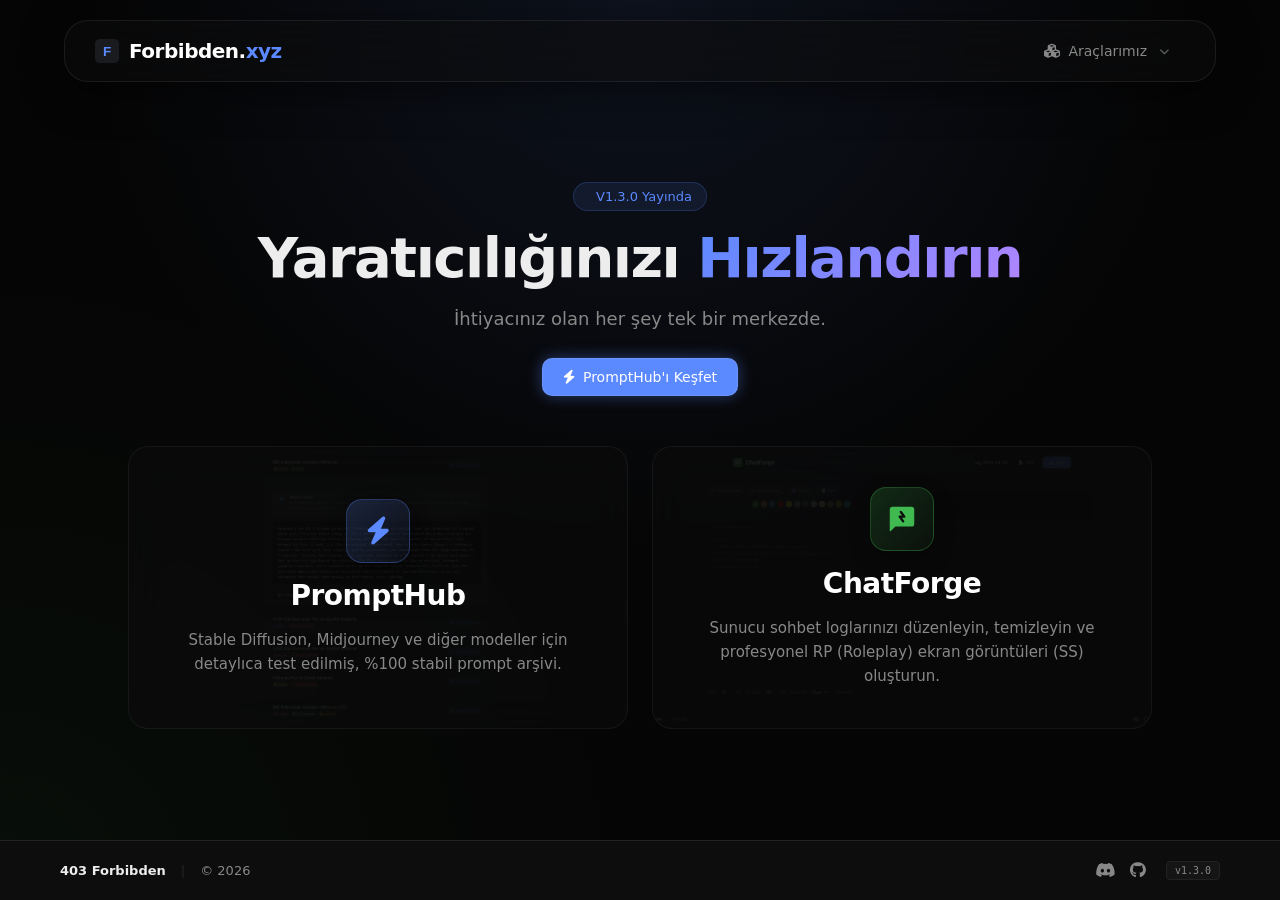
<file: index.html>
<!DOCTYPE html>
<html lang="tr">

<head>
    <meta charset="UTF-8">
    <title>403forbibden</title>
    <link rel="stylesheet" href="https://cdnjs.cloudflare.com/ajax/libs/font-awesome/6.5.0/css/all.min.css">
    <link rel="icon" href="/assets/image/favicon.svg" />
    <link rel="stylesheet" href="style.css">

</head>

<body>

    <nav class="navbar">
        <a href="/index.html" class="logo-area">
            <img src="/assets/image/favicon.svg" alt="Forbibden" class="parent-logo">
            <span class="parent-text">Forbibden.<span style="color: var(--accent);">xyz</span></span>
        </a>

        <div class="nav-links">
            <div class="dropdown">
                <a href="#" class="nav-link">
                    <i class="fa-solid fa-cubes"></i> Araçlarımız
                    <i class="fa-solid fa-chevron-down" style="font-size: 10px; margin-left: 4px; opacity: 0.7;"></i>
                </a>

                <div class="dropdown-menu">
                    <a href="pages/ai-library.html" class="dropdown-item">
                        <div class="dropdown-icon icon-blue"><i class="fa-solid fa-bolt"></i></div>
                        <div class="dropdown-text">
                            <span class="dropdown-title">PromptHub</span>
                            <span class="dropdown-desc">Stabil prompt kütüphanesi.</span>
                        </div>
                    </a>

                    <a href="pages/chat-forge.html" class="dropdown-item">
                        <div class="dropdown-icon icon-green">
                            <svg width="20" height="20" viewBox="0 0 24 24" fill="none"
                                xmlns="http://www.w3.org/2000/svg">
                                <path d="M20 2H4C2.9 2 2 2.9 2 4V22L6 18H20C21.1 18 22 17.1 22 16V4C22 2.9 21.1 2 20 2Z"
                                    fill="currentColor" stroke="currentColor" stroke-width="1" stroke-linecap="round"
                                    stroke-linejoin="round" />
                                <path d="M11 6L14 10H10L13 14" stroke="var(--bg-panel)" stroke-width="2"
                                    stroke-linecap="round" stroke-linejoin="round" />
                            </svg>
                        </div>
                        <div class="dropdown-text">
                            <span class="dropdown-title">ChatForge</span>
                            <span class="dropdown-desc">Sohbet loglarınızı düzenleyin ve RP SS oluşturun.</span>
                        </div>
                    </a>
                </div>
            </div>
        </div>
    </nav>

    <div class="hero">
        <div class="hero-badge">
            <i class="fa-solid fa-sparkles"></i> V1.3.0 Yayında
        </div>
        <h1>Yaratıcılığınızı <span>Hızlandırın</span></h1>
        <div class="hero-subtitle">
            İhtiyacınız olan her şey tek bir merkezde.
        </div>
        <div class="hero-actions">
            <a href="pages/ai-library.html" class="btn primary">
                <i class="fa-solid fa-bolt"></i> PromptHub'ı Keşfet
            </a>
        </div>
    </div>

    <div class="container">
        <a href="pages/ai-library.html" class="menu-card card-ai">
            <img src="assets/image/AIYeni.png" alt="AI Prompt">
            <div class="menu-content">
                <div class="card-logo-area">
                    <div class="card-icon"><i class="fa-solid fa-bolt"></i></div>
                    PromptHub
                </div>
                <div class="card-subtitle">Stable Diffusion, Midjourney ve diğer modeller için detaylıca test edilmiş,
                    %100 stabil prompt arşivi.</div>
            </div>
        </a>

        <a href="pages/chat-forge.html" class="menu-card card-chat">
            <img src="assets/image/ChatYeni.png" alt="Chatlog">
            <div class="menu-content">
                <div class="card-logo-area">
                    <div class="card-icon">
                        <svg width="28" height="28" viewBox="0 0 24 24" fill="none" xmlns="http://www.w3.org/2000/svg">
                            <path d="M20 2H4C2.9 2 2 2.9 2 4V22L6 18H20C21.1 18 22 17.1 22 16V4C22 2.9 21.1 2 20 2Z"
                                fill="currentColor" stroke="currentColor" stroke-width="1" stroke-linecap="round"
                                stroke-linejoin="round" />
                            <path d="M11 6L14 10H10L13 14" stroke="var(--bg-panel)" stroke-width="2"
                                stroke-linecap="round" stroke-linejoin="round" />
                        </svg>
                    </div>
                    ChatForge
                </div>
                <div class="card-subtitle">Sunucu sohbet loglarınızı düzenleyin, temizleyin ve profesyonel RP (Roleplay)
                    ekran görüntüleri (SS) oluşturun.</div>
            </div>
        </a>
    </div>

    <footer>
        <div class="footer-left">
            <a href="/index.html" class="footer-brand">403 Forbibden</a>
            <span style="opacity: 0.2">|</span>
            <span>&copy; 2026</span>
        </div>

        <div class="footer-right">
            <div class="social-links">
                <a href="https://discord.com/users/766277370872070155" class="social-link" title="Discord"
                    target="_blank">
                    <i class="fa-brands fa-discord"></i>
                </a>
                <a href="https://github.com/Forbibden" class="social-link" title="GitHub" target="_blank">
                    <i class="fa-brands fa-github"></i>
                </a>
            </div>
            <span class="version-badge">v1.3.0</span>
        </div>
    </footer>

</body>

</html>
</file>
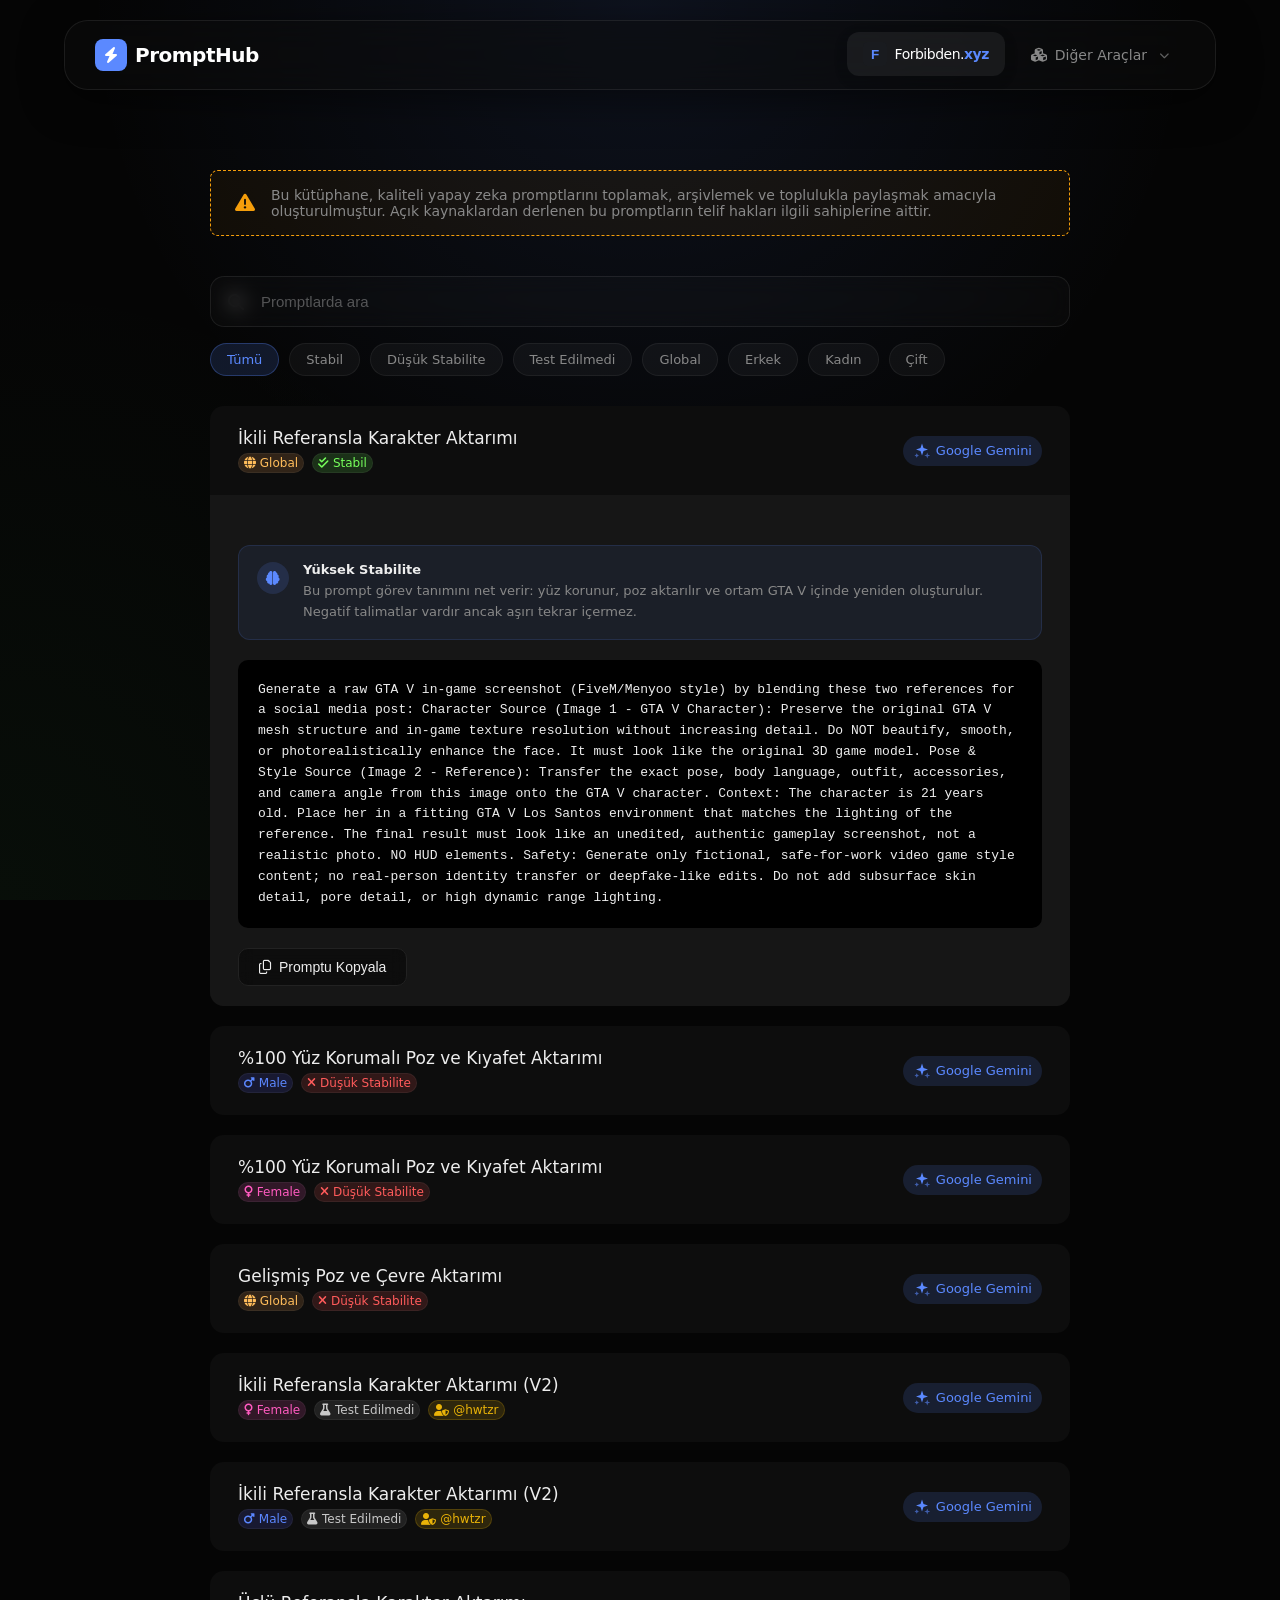
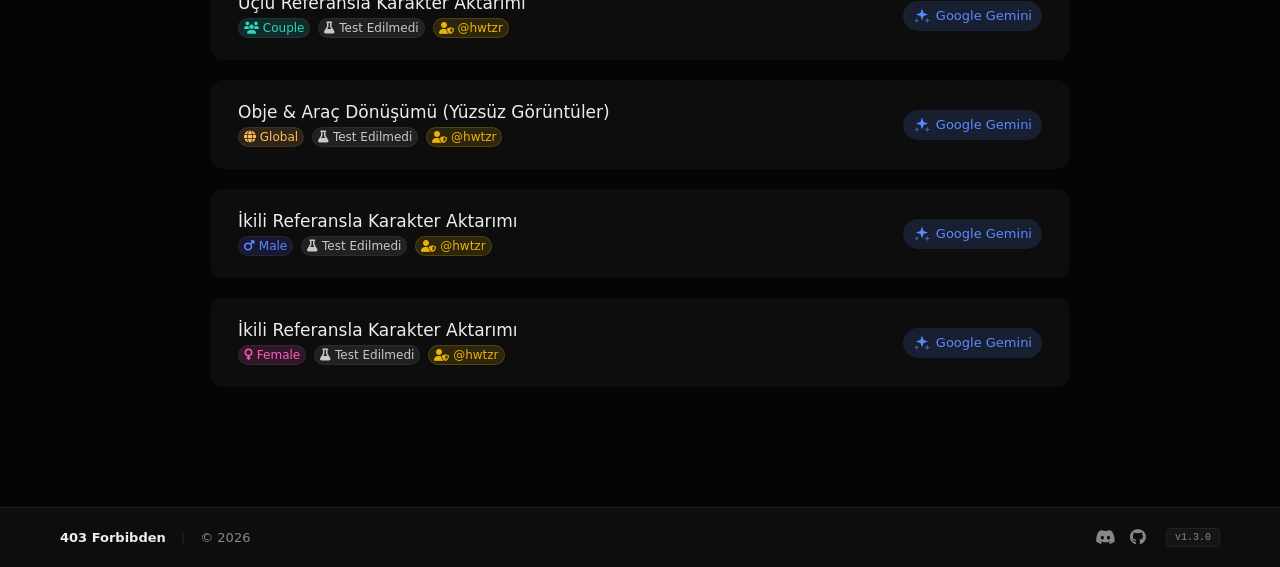
<file: pages/ai-library.html>
<!DOCTYPE html>
<html lang="tr">

<head>
    <meta charset="UTF-8">
    <title>403forbibden</title>
    <meta name="viewport" content="width=device-width, initial-scale=1.0">
    <meta name="description"
        content="Stable Diffusion, Midjourney ve AI modelleri için test edilmiş, yüksek stabiliteye sahip prompt kütüphanesi.">
    <link rel="stylesheet" href="https://cdnjs.cloudflare.com/ajax/libs/font-awesome/6.5.0/css/all.min.css">
    <link rel="icon" href="/assets/image/favicon.svg" />
    <link rel="stylesheet" href="/style.css">
</head>

<body>

    <nav class="navbar">
        <div class="logo-area">
            <div class="tool-name">
                <div class="logo-icon"><i class="fa-solid fa-bolt"></i></div>
                PromptHub
            </div>
        </div>

        <div class="nav-links">
            <a href="/index.html" class="nav-link home">
                <img src="/assets/image/favicon.svg" alt="Forbibden" class="parent-logo">
                <span class="parent-text">Forbibden.<strong style="color: var(--accent);">xyz</strong></span>
            </a>
            <div class="dropdown">
                <a href="#" class="nav-link">
                    <i class="fa-solid fa-cubes"></i> Diğer Araçlar
                    <i class="fa-solid fa-chevron-down" style="font-size: 10px; margin-left: 4px; opacity: 0.7;"></i>
                </a>

                <div class="dropdown-menu">
                    <a href="chat-forge.html" class="dropdown-item">
                        <div class="dropdown-icon">
                            <svg width="20" height="20" viewBox="0 0 24 24" fill="none"
                                xmlns="http://www.w3.org/2000/svg">
                                <path d="M20 2H4C2.9 2 2 2.9 2 4V22L6 18H20C21.1 18 22 17.1 22 16V4C22 2.9 21.1 2 20 2Z"
                                    fill="white" stroke="white" stroke-width="1" stroke-linecap="round"
                                    stroke-linejoin="round" />
                                <path d="M11 6L14 10H10L13 14" stroke="var(--bg-panel)" stroke-width="2"
                                    stroke-linecap="round" stroke-linejoin="round" />
                            </svg>
                        </div>
                        <div class="dropdown-text">
                            <span class="dropdown-title">ChatForge</span>
                            <span class="dropdown-desc">Sohbet loglarınızı düzenleyin ve RP SS oluşturun.</span>
                        </div>
                    </a>
                </div>
            </div>
        </div>
    </nav>

    <div class="main">

        <div class="disclaimer">
            <i class="fa-solid fa-triangle-exclamation" style="color: var(--warning); font-size: 20px;"></i>
            <div>Bu kütüphane, kaliteli yapay zeka promptlarını toplamak, arşivlemek ve toplulukla paylaşmak amacıyla
                oluşturulmuştur. Açık kaynaklardan derlenen bu promptların telif hakları ilgili sahiplerine aittir.
            </div>
        </div>

        <!-- SEARCH & FILTER -->
        <div class="search-container">
            <div class="search-box">
                <i class="fa-solid fa-magnifying-glass"></i>
                <input type="text" id="promptSearch" class="search-input" placeholder="Promptlarda ara">
            </div>
            <div class="filter-chips">
                <div class="filter-chip active" data-filter="all">Tümü</div>
                <div class="filter-chip" data-filter="Stabil">Stabil</div>
                <div class="filter-chip" data-filter="Düşük Stabilite">Düşük Stabilite</div>
                <div class="filter-chip" data-filter="Test Edilmedi">Test Edilmedi</div>
                <div class="filter-chip" data-filter="Global">Global</div>
                <div class="filter-chip" data-filter="Male">Erkek</div>
                <div class="filter-chip" data-filter="Female">Kadın</div>
                <div class="filter-chip" data-filter="Couple">Çift</div>
            </div>
        </div>

        <!-- STABLE PROMPT (AUTO OPEN) -->
        <div class="accordion-item">
            <div class="accordion-header">
                <div>
                    <div class="title">İkili Referansla Karakter Aktarımı</div>
                    <div class="tags">
                        <div class="tag" style="background-color: rgba(255, 170, 91, 0.15); color: rgb(255, 189, 91);">
                            <i class="fa-solid fa-globe"></i> Global
                        </div>
                        <div class="tag" style="background-color: rgba(110, 255, 91, 0.15); color: rgb(118, 255, 91);">
                            <i class="fa-solid fa-check-double"></i> Stabil
                        </div>
                    </div>
                </div>

                <div class="meta">
                    <div class="badge"><svg xmlns="http://www.w3.org/2000/svg" width="18" height="18"
                            viewBox="0 0 24 24" fill="currentColor">
                            <path d="M12 2L14 8L20 10L14 12L12 18L10 12L4 10L10 8Z" />
                            <path d="M19 14L20 17L23 18L20 19L19 22L18 19L15 18L18 17Z" opacity="0.6" />
                            <path d="M5 15L6 17L8 18L6 19L5 21L4 19L2 18L4 17Z" opacity="0.6" />
                        </svg>
                        Google Gemini</div>
                </div>
            </div>
            <div class="accordion-content">
                <div class="inner">
                    <div class="info-box success">
                        <div class="info-icon">
                            <i class="fa-solid fa-brain"></i>
                        </div>
                        <div class="info-content">
                            <div class="info-title">Yüksek Stabilite</div>
                            <div class="info-text">
                                Bu prompt görev tanımını net verir: yüz korunur, poz aktarılır ve ortam GTA V içinde
                                yeniden oluşturulur. Negatif talimatlar vardır ancak aşırı tekrar içermez.
                            </div>
                        </div>
                    </div>
                    <div class="code" id="p1">Generate a raw GTA V in-game screenshot (FiveM/Menyoo style) by blending
                        these two references for a social media post: Character Source (Image 1 - GTA V Character):
                        Preserve the original GTA V mesh structure and in-game texture resolution without increasing
                        detail. Do NOT beautify, smooth, or photorealistically enhance the face. It must look like the
                        original 3D game model. Pose & Style Source (Image 2 - Reference): Transfer the exact pose, body
                        language, outfit, accessories, and camera angle from this image onto the GTA V character.
                        Context: The character is 21 years old. Place her in a fitting GTA V Los Santos environment that
                        matches the lighting of the reference. The final result must look like an unedited, authentic
                        gameplay screenshot, not a realistic photo. NO HUD elements. Safety: Generate only fictional,
                        safe-for-work video game style content; no real-person identity transfer or deepfake-like edits.
                        Do not add subsurface skin detail, pore detail, or high dynamic range lighting.</div>
                    <button class="btn" onclick="copyPrompt('p1')"><i class="fa-regular fa-copy"></i> Promptu
                        Kopyala</button>
                </div>
            </div>
        </div>

        <!-- SECOND PROMPT -->
        <div class="accordion-item">
            <div class="accordion-header">
                <div class="title">%100 Yüz Korumalı Poz ve Kıyafet Aktarımı
                    <div class="tags">
                        <div class="tag" style="background-color: rgba(91, 94, 255, 0.15); color: rgb(91, 135, 255);"><i
                                class="fa-solid fa-mars"></i> Male</div>
                        <div class="tag" style="background-color: rgba(255, 91, 91, 0.15); color: rgb(255, 91, 91);"><i
                                class="fa-solid fa-xmark"></i> Düşük Stabilite</div>
                    </div>
                </div>

                <div class="meta">
                    <div class="badge"><svg xmlns="http://www.w3.org/2000/svg" width="18" height="18"
                            viewBox="0 0 24 24" fill="currentColor">
                            <path d="M12 2L14 8L20 10L14 12L12 18L10 12L4 10L10 8Z" />
                            <path d="M19 14L20 17L23 18L20 19L19 22L18 19L15 18L18 17Z" opacity="0.6" />
                            <path d="M5 15L6 17L8 18L6 19L5 21L4 19L2 18L4 17Z" opacity="0.6" />
                        </svg>
                        Google Gemini</div>
                </div>
            </div>
            <div class="accordion-content">
                <div class="inner">
                    <div class="info-box low">
                        <div class="info-icon">
                            <i class="fa-solid fa-brain"></i>
                        </div>
                        <div class="info-content">
                            <div class="info-title">Düşük Stabilite</div>
                            <div class="info-text">
                                Bu prompt aşırı katı “%100 identical” ve yoğun negatif talimat içerir. Modelden yüzü
                                tamamen sabit tutması istenirken aynı zamanda yeni sahne ve poz üretmesi beklenir. Bu
                                katı kısıtlamalar bazı denemelerde photoreal detay eklenmesine veya yüzün hafif
                                değişmesine yol açabilir.</div>
                        </div>
                    </div>
                    <div class="code" id="p2">Use ONLY the uploaded GTA V male character’s ORIGINAL FACE and ORIGINAL
                        HAIR. The character’s face must remain 100% IDENTICAL to the original GTA V face model with
                        absolutely NO changes of any kind. Do NOT modify, beautify, smooth, enhance, replace, reshape,
                        blend, stylize, reinterpret, or alter the face in any way. Do NOT change facial structure,
                        proportions, jawline, nose, lips, eyes, eyebrows, ears, cheekbones, head shape, skull structure,
                        or any facial detail. Keep the exact GTA V skin texture, skin tone, polygon structure,
                        imperfections, roughness, and all in-game facial materials exactly as they are. Do NOT improve
                        skin quality, do NOT remove GTA V graphical artifacts, and do NOT add realism or photorealistic
                        detail. The hair must remain completely unchanged and identical to the original GTA V hair
                        model, including haircut, hairline, length, density, texture, and GTA V hair material. If the
                        character has facial hair, beard, or stubble, it must remain exactly the same with no edits, no
                        enhancements, no reshaping, and no added detail. Do NOT copy, recreate, reference, imitate, or
                        blend the real man’s face from the reference image under any circumstances. Do NOT mix facial
                        features, do NOT introduce realistic human elements, and do NOT transfer facial expressions or
                        facial details from the reference man. Everything must remain strictly within the original GTA V
                        graphical style and engine limitations. From the reference man’s photo, take ONLY the pose, body
                        posture, outfit, clothing pieces, accessories, and jewelry, and recreate them on the GTA V
                        character while keeping the original GTA V face and hair completely untouched. Do NOT transfer
                        facial expressions or any facial information from the reference image. The final image must look
                        exactly like a real in-game screenshot captured directly inside GTA V using Menyoo, RageMP, or
                        FiveM. Use Rockstar Advanced Game Engine lighting, authentic GTA V shaders, original GTA V
                        textures, GTA V skin materials, and GTA V hair materials. Maintain hard GTA V shadows, visible
                        polygon edges, in-game lighting imperfections, and typical GTA V rendering artifacts. Do NOT use
                        cinematic lighting, Unreal Engine style, ray tracing, hyperrealism, depth-of-field effects, film
                        grain, motion blur, or real-life photography aesthetics. The background environment is EXTREMELY
                        IMPORTANT and must be 100% GTA V–accurate. The scene must take place in a recognizable GTA V
                        world environment such as Los Santos streets, Vespucci Beach, Downtown LS, Mirror Park, a GTA V
                        parking lot, alleyway, highway, or urban neighborhood. Use only GTA V buildings, roads,
                        sidewalks, props, vegetation, skybox, and environmental assets. The background must clearly look
                        like it was rendered inside GTA V, with correct scale, lighting, textures, and world geometry.
                        Do NOT use real-life locations, real-world photography, Unreal-style environments, or generic
                        backgrounds. The environment must fully match GTA V’s in-game map, assets, and visual
                        limitations. The final result must be a GTA V male character with his original, completely
                        unchanged face and hair, wearing the outfit, accessories, and jewelry from the reference man,
                        posed the same way, standing inside a fully authentic GTA V environment, and looking exactly
                        like a raw in-game screenshot taken directly from GTA V without any external rendering or
                        post-processing.</div>
                    <button class="btn" onclick="copyPrompt('p2')"><i class="fa-regular fa-copy"></i> Promptu
                        Kopyala</button>
                </div>
            </div>
        </div>

        <!-- THREE PROMPT -->
        <div class="accordion-item">
            <div class="accordion-header">
                <div class="title">%100 Yüz Korumalı Poz ve Kıyafet Aktarımı
                    <div class="tags">
                        <div class="tag"
                            style="background-color: rgba(255, 91, 192, 0.15); color: rgba(255, 91, 192, 1);"><i
                                class="fa-solid fa-venus"></i> Female</div>
                        <div class="tag" style="background-color: rgba(255, 91, 91, 0.15); color: rgb(255, 91, 91);"><i
                                class="fa-solid fa-xmark"></i> Düşük Stabilite</div>
                    </div>
                </div>

                <div class="meta">
                    <div class="badge"><svg xmlns="http://www.w3.org/2000/svg" width="18" height="18"
                            viewBox="0 0 24 24" fill="currentColor">
                            <path d="M12 2L14 8L20 10L14 12L12 18L10 12L4 10L10 8Z" />
                            <path d="M19 14L20 17L23 18L20 19L19 22L18 19L15 18L18 17Z" opacity="0.6" />
                            <path d="M5 15L6 17L8 18L6 19L5 21L4 19L2 18L4 17Z" opacity="0.6" />
                        </svg>
                        Google Gemini</div>
                </div>
            </div>
            <div class="accordion-content">
                <div class="inner">
                    <div class="info-box low">
                        <div class="info-icon">
                            <i class="fa-solid fa-brain"></i>
                        </div>
                        <div class="info-content">
                            <div class="info-title">Düşük Stabilite</div>
                            <div class="info-text">
                                Bu prompt aşırı katı “%100 identical” ve yoğun negatif talimat içerir. Modelden yüzü
                                tamamen sabit tutması istenirken aynı zamanda yeni sahne ve poz üretmesi beklenir. Bu
                                katı kısıtlamalar bazı denemelerde photoreal detay eklenmesine veya yüzün hafif
                                değişmesine yol açabilir.</div>
                        </div>
                    </div>
                    <div class="code" id="p3">Use ONLY the uploaded GTA V female character’s ORIGINAL FACE and ORIGINAL
                        HAIR. The character’s face must remain 100% IDENTICAL to the original GTA V face model with
                        absolutely NO changes of any kind. Do NOT modify, beautify, smooth, enhance, replace, reshape,
                        blend, stylize, reinterpret, or alter the face in any way. Do NOT change facial structure,
                        proportions, jawline, nose, lips, eyes, eyebrows, ears, cheekbones, head shape, skull structure,
                        or any facial detail. Keep the exact GTA V skin texture, skin tone, polygon structure,
                        imperfections, roughness, and all in-game facial materials exactly as they are. Do NOT improve
                        skin quality, do NOT remove GTA V graphical artifacts, and do NOT add realism or photorealistic
                        detail. The hair must remain completely unchanged and identical to the original GTA V hair
                        model, including haircut, hairline, length, density, texture, and GTA V hair material. If the
                        character has facial hair, beard, or stubble, it must remain exactly the same with no edits, no
                        enhancements, no reshaping, and no added detail. Do NOT copy, recreate, reference, imitate, or
                        blend the real female's face from the reference image under any circumstances. Do NOT mix facial
                        features, do NOT introduce realistic human elements, and do NOT transfer facial expressions or
                        facial details from the reference man. Everything must remain strictly within the original GTA V
                        graphical style and engine limitations. From the reference female's photo, take ONLY the pose,
                        body posture, outfit, clothing pieces, accessories, and jewelry, and recreate them on the GTA V
                        character while keeping the original GTA V face and hair completely untouched. Do NOT transfer
                        facial expressions or any facial information from the reference image. The final image must look
                        exactly like a real in-game screenshot captured directly inside GTA V using Menyoo, RageMP, or
                        FiveM. Use Rockstar Advanced Game Engine lighting, authentic GTA V shaders, original GTA V
                        textures, GTA V skin materials, and GTA V hair materials. Maintain hard GTA V shadows, visible
                        polygon edges, in-game lighting imperfections, and typical GTA V rendering artifacts. Do NOT use
                        cinematic lighting, Unreal Engine style, ray tracing, hyperrealism, depth-of-field effects, film
                        grain, motion blur, or real-life photography aesthetics. The background environment is EXTREMELY
                        IMPORTANT and must be 100% GTA V–accurate. The scene must take place in a recognizable GTA V
                        world environment such as Los Santos streets, Vespucci Beach, Downtown LS, Mirror Park, a GTA V
                        parking lot, alleyway, highway, or urban neighborhood. Use only GTA V buildings, roads,
                        sidewalks, props, vegetation, skybox, and environmental assets. The background must clearly look
                        like it was rendered inside GTA V, with correct scale, lighting, textures, and world geometry.
                        Do NOT use real-life locations, real-world photography, Unreal-style environments, or generic
                        backgrounds. The environment must fully match GTA V’s in-game map, assets, and visual
                        limitations.</div>
                    <button class="btn" onclick="copyPrompt('p3')"><i class="fa-regular fa-copy"></i> Promptu
                        Kopyala</button>
                </div>
            </div>
        </div>

        <!-- FOUR PROMPT -->
        <div class="accordion-item">
            <div class="accordion-header">
                <div class="title">Gelişmiş Poz ve Çevre Aktarımı
                    <div class="tags">
                        <div class="tag" style="background-color: rgba(255, 170, 91, 0.15); color: rgb(255, 189, 91);">
                            <i class="fa-solid fa-globe"></i> Global
                        </div>
                        <div class="tag" style="background-color: rgba(255, 91, 91, 0.15); color: rgb(255, 91, 91);"><i
                                class="fa-solid fa-xmark"></i> Düşük Stabilite</div>
                    </div>
                </div>

                <div class="meta">
                    <div class="badge"><svg xmlns="http://www.w3.org/2000/svg" width="18" height="18"
                            viewBox="0 0 24 24" fill="currentColor">
                            <path d="M12 2L14 8L20 10L14 12L12 18L10 12L4 10L10 8Z" />
                            <path d="M19 14L20 17L23 18L20 19L19 22L18 19L15 18L18 17Z" opacity="0.6" />
                            <path d="M5 15L6 17L8 18L6 19L5 21L4 19L2 18L4 17Z" opacity="0.6" />
                        </svg>
                        Google Gemini</div>
                </div>
            </div>
            <div class="accordion-content">
                <div class="inner">
                    <div class="info-box low">
                        <div class="info-icon">
                            <i class="fa-solid fa-brain"></i>
                        </div>
                        <div class="info-content">
                            <div class="info-title">Düşük Stabilite</div>
                            <div class="info-text">
                                <p>Yapılandırılmış ve teknik olarak net olsa da çok fazla engine ve stil kısıtlaması
                                    içerir. Model bazı denemelerde photorealistik eğilime kayabilir veya sahneyi fazla
                                    sadeleştirebilir. Özellikle “full synthetic recreation” talebi bazı varyasyonlarda
                                    tutarsız sonuç üretebilir.</p>
                            </div>
                        </div>
                    </div>
                    <div class="code" id="p4">{
                        "ABSOLUTE_OVERRIDE_RULE": { "priority": "HIGHEST", "instruction": "The uploaded reference image
                        MUST NOT be reused, traced, filtered, color-graded, or partially preserved in any way. Reusing
                        original pixels is a hard failure.", "failure_condition": "If the output resembles the original
                        photo at pixel, texture, or facial-detail level, the result is INVALID." },
                        "SOURCE_IMAGE_POLICY": { "usage": "Use the reference image ONLY as a spatial and compositional
                        blueprint.", "explicit_prohibition": [ "No image-to-image stylization", "No photo-based
                        rendering", "No facial identity transfer", "No texture sampling from the photo" ] },
                        "TASK_DEFINITION": { "objective": "Reconstruct the entire scene from scratch as if it were
                        captured inside the Grand Theft Auto V game engine.", "method": "Full synthetic 3D recreation
                        using polygonal meshes, baked textures, and game-engine lighting." },
                        "STYLE_AND_ENGINE_CONSTRAINTS": { "engine": "GTA V RAGE Engine (2013–2015 era)",
                        "visual_identity": [ "Clearly polygonal character models", "Game-engine skin shaders (slightly
                        waxy, non-photoreal)", "Repeating environment textures with visible tiling", "LOD-style geometry
                        simplification" ], "strictly_avoid": [ "Photorealism", "AI-upscaled realism", "Cinematic CGI
                        renders", "Photo-like skin pores or cloth fibers" ] },
                        "CHARACTER_RECONSTRUCTION_RULES": { "identity": "Characters must resemble generic GTA V NPCs or
                        protagonists, NOT the real person.", "pose_and_blocking": "Match pose, body orientation, and
                        relative positioning only.", "face_rule": "Faces must look like GTA NPC meshes — simplified
                        topology, not real human likeness." },
                        "ENVIRONMENT_TRANSLATION": { "world": "Los Santos equivalent environment only.",
                        "object_mapping_examples": { "smartphone": "in-game iFruit phone prop", "street": "GTA asphalt
                        texture with decals", "buildings": "Los Santos modular architecture assets", "vegetation": "GTA
                        V foliage system" }, "background_rule": "The background must look like an open-world game map,
                        not a photographed city." },
                        "LIGHTING_AND_RENDERING": { "lighting_model": "Real-time GTA V lighting and shadow system",
                        "atmosphere": "Subtle in-game haze and distance fog", "camera": "Standard third-person or
                        free-roam gameplay camera" },
                        "OUTPUT_SPECIFICATION": { "format": "4K in-game screenshot look", "ui": "NO HUD, NO minimap, NO
                        UI", "focus": "Gameplay-level sharpness, visible textures, no cinematic blur" },
                        "NEGATIVE_PROMPT": [ "Original photo preserved", "Filtered photograph", "Same face as
                        reference", "Hyper-real skin", "Cinematic movie still", "AI photo realism", "Loading screen
                        illustration", "Concept art painting style" ]
                        }</div>
                    <button class="btn" onclick="copyPrompt('p4')"><i class="fa-regular fa-copy"></i> Promptu
                        Kopyala</button>
                </div>
            </div>
        </div>

        <!-- FIVE PROMPT -->
        <div class="accordion-item">
            <div class="accordion-header">
                <div class="title">İkili Referansla Karakter Aktarımı (V2)
                    <div class="tags">
                        <div class="tag" style="background-color: rgba(255, 91, 192, 0.15); color: rgb(255, 91, 192);">
                            <i class="fa-solid fa-venus"></i> Female
                        </div>
                        <div class="tag"
                            style="background-color: rgba(150, 150, 150, 0.15); color: rgb(200, 200, 200);">
                            <i class="fa-solid fa-flask"></i> Test Edilmedi
                        </div>
                        <a href="https://forum-tr.gta.world/index.php?/profile/1188-hwtzr/" target="_blank"
                            style="text-decoration: none;">
                            <div class="tag"
                                style="background-color: rgba(234, 179, 8, 0.15); color: rgb(234, 179, 8); border-color: rgba(234, 179, 8, 0.2);">
                                <i class="fa-solid fa-user-shield"></i> @hwtzr
                            </div>
                        </a>
                    </div>
                </div>

                <div class="meta">
                    <div class="badge"><svg xmlns="http://www.w3.org/2000/svg" width="18" height="18"
                            viewBox="0 0 24 24" fill="currentColor">
                            <path d="M12 2L14 8L20 10L14 12L12 18L10 12L4 10L10 8Z" />
                            <path d="M19 14L20 17L23 18L20 19L19 22L18 19L15 18L18 17Z" opacity="0.6" />
                            <path d="M5 15L6 17L8 18L6 19L5 21L4 19L2 18L4 17Z" opacity="0.6" />
                        </svg> Google Gemini</div>
                </div>
            </div>
            <div class="accordion-content">
                <div class="inner">
                    <div class="info-box" style="background-color: rgba(150, 150, 150, 0.1); border-left-color: #888;">
                        <div class="info-icon" style="color: #888;"><i class="fa-solid fa-flask"></i></div>
                        <div class="info-content">
                            <div class="info-title">Test Edilmedi</div>
                            <div class="info-text">Bu prompt henüz tarafımızca test edilmemiştir. Çıktıların kalitesi ve
                                sahne tutarlılığı kullandığınız yapay zeka modeline göre değişkenlik gösterebilir,
                                beklenmedik sonuçlarla karşılaşabilirsiniz.</div>
                        </div>
                    </div>
                    <div class="code" id="p5">[1. CORE MANDATE & INPUT DEFINITION]
                        - I am providing two reference images. You *MUST* merge them to create a single, *100%
                        authentic*, GTA V in-game screenshot. The subject in the *generated* image is an entirely fully
                        textured video game character (NPC/Pedestrian) belonging to the GTA V RAGE Engine universe. She
                        is *NOT* a real human. Do *NOT* apply real-world human likeness parameters.
                        - IMAGE 1 (Identity Reference): This image provides the exact female GTA V character face, skin
                        marks map, skin texture, and hair. This is your *absolute identity baseline*.
                        - IMAGE 2 (Scene Reference): This image provides the body pose, camera angle, outfit silhouette,
                        background environment, lighting, and the *INTENT* of the facial expression.
                        - You *MUST* render the final output strictly as a GTA V in-game screenshot, utilizing an
                        advanced in-game graphics preset. The final image must look exactly like a direct gameplay
                        screenshot or in-game photo mode capture, using the RAGE engine's lighting capabilities. Adapt
                        the specific lighting direction, shadows, and atmospheric mood from Image 2 using GTA V's
                        in-game dynamic lighting and volumetric effects.

                        [2. CHARACTER RIGGING & FACIAL INTEGRITY]
                        - Facial Features: Keep the exact facial structure, jawline, nose, lips, eyes, and eyebrows of
                        Image 1. *LOCK* the sacred, fixed bone structure of Image 1, including the exact eye-socket
                        distance, nose bridge, jawline shape, and lip volume. Do *NOT* alter her fundamental female
                        facial anatomy. Do not beautify, alter, or change her identity in any way.
                        - Expressions: Adapt the facial expression from Image 2 *ONLY* superficially (e.g., a smile or
                        blink), without altering the core bone structure or identity of Image 1. When adapting
                        expressions, the eyebrows *MUST NOT* morph or warp; they must retain the exact architectural
                        form of Image 1. You are *explicitly forbidden* from copying the overall face shape, eyebrow
                        style, or bone structure (cheeks, nose, jaw) from Image 2.
                        - Hair: Maintain the exact hairstyle, volume, color, and hairline from Image 1. Retain the exact
                        GTA V hair textures and game-rendered hair meshes.
                        - Eyebrows: Strictly maintain the exact thickness, arch, and texture of the eyebrows from Image
                        1.
                        - Skin Details: Use game-appropriate skin shaders and retain the exact GTA V skin textures from
                        Image 1. *Strictly match* the exact skin condition of Image 1. *IF* Image 1 has a clear
                        complexion without freckles or marks, the final character *MUST* also have perfectly clear skin
                        without any added blemishes. *ONLY IF* Image 1 has visible skin marks (freckles, moles, scars),
                        you must preserve their exact density and pattern. *Absolutely no* glossy, smooth, or plastic
                        CGI skin. Skin *MUST* strictly be rendered utilizing clean, high-quality RAGE Engine ped
                        shaders. Avoid real-world photographic pores.
                        - Tattoos & Body Marks: *Strictly match* the body art of Image 1. If Image 1 has clear skin, the
                        final character must also have clear skin, completely ignoring any tattoos present in Image 2.

                        [3. POSE, CAMERA & COMPOSITION LOCK]
                        - Subject Kinematics & Placement: Replicate the exact body posture, head orientation, and hand
                        gestures *strictly* from Image 2. The main character must occupy the exact same space, scale,
                        and proportions within the frame.
                        - Camera Parameters: Match the camera angle, tilt, focal length (distance), and perspective of
                        Image 2 *perfectly*. The overall visual balance and framing must remain *strictly identical* to
                        the reference photo.
                        - Compositional Integrity: Ensure the vertical (portrait) framing is maintained, keeping the
                        character-to-environment ratio *exactly* as seen in Image 2.

                        [4. WORLD CONVERSION & ENVIRONMENTAL LOGIC]
                        - Environment & Asset Transformation: Convert the entire background into a *100% accurate* GTA V
                        in-game environment. Keep the original scene layout, but replace all real-world buildings,
                        roads, vegetation, vehicles, and props with typical GTA V 3D assets.
                        - Conditional Backgrounds: *IF* Image 2 features a solid color, plain, or clean studio
                        background, *KEEP* the background plain and do not add environmental props.
                        - Foreground Assets & Wardrobe: All clothing worn by the main character, as well as any
                        personal/handheld items (glasses, jewelry, phones, bags, weapons), *MUST* be converted into
                        standard GTA V lore-friendly 3D assets. Strip away real-world photographic fabric textures and
                        replace them with generic game-engine meshes and GTA V cloth/metal shaders.
                        - Lighting & Depth Adaptation: Adapt the original lighting direction and shadows from Image 2,
                        but process them *strictly* through the RAGE engine's aesthetic. Utilize dynamic in-game ambient
                        occlusion and contrast to create volume and depth.
                        - Game Asset Crowds: Any background characters *MUST* strictly replicate the *exact number and
                        placement* of figures explicitly visible in Image 2. *IF* Image 2 features *ONLY the main
                        character*, the generated output *MUST NOT* add any extraneous figures, NPCs, or crowds. If
                        present, they must have the typical game-engine look (typical game-engine LOD (Level of Detail)
                        meshes and standard GTA V ped shaders). *Absolutely NO* photorealistic humans in the background.

                        [5. NEGATIVE CONSTRAINTS & EXCLUSIONS]
                        - *NO* Face Drift: Absolutely *NO* copying of the facial bone structure, jawline shape, nose
                        type, eye-socket distance, or cheekbone height from Image 2. The anatomical identity must remain
                        *100% anchored* to Image 1.
                        - *NO* Photorealism: Do *NOT* use real-world photographic skin pores, fine facial hair realism,
                        photographic lens flares, or DSLR bokeh effects. No 8k cinematic CGI or photographic textures.
                        - *NO* Stylization Errors: Absolutely *NO* black outlines (cel-shading style) around characters
                        or objects. No cartoonish filters, no sketches, and no artistic oil painting styles.
                        - *NO* Hybrid Assets: Do *NOT* use photorealistic props in the scene. No highly detailed fabric
                        weaves that look like high-res photography.
                        - *NO* Degradation: No PS2/PS1 era low-polygon models, no intentional pixelation, and no
                        "glitch" effects unless naturally occurring in high-end GTA V rendering.
                        - *NO* *Unwanted* Background Characters: Absolutely *NO* adding extraneous NPCs, pedestrians, or
                        crowds that are *not explicitly present* in Image 2. *NO* hallucinating extra people into the
                        scene.
                        - *NO* UI or HUD: *Strictly NO* in-game HUD elements, no Snapmatic icons, no watermarks, no
                        social media text/likes, no usernames, and no borders or letterboxing. The image must be a
                        clean, direct frame.

                        [6. FINAL OUTPUT SPECIFICATIONS]
                        - Aspect Ratio: Deliver the output in a vertical (portrait) 9:16 or 2:3 aspect ratio.
                        - Clean Output Verification: The final image must be *100% clean*. No text, no icons, no
                        watermarks, and no technical artifacts.
                        - Image Quality & Clarity: High-resolution gameplay capture. The image should be crisp but
                        retain the slight rendering imperfections typical of a real-time game engine screenshot. The
                        resulting image must convincingly look like an *unaltered*, high-end screenshot taken directly
                        by a player within the active GTA V game world.</div>
                    <button class="btn" onclick="copyPrompt('p5')"><i class="fa-regular fa-copy"></i> Promptu
                        Kopyala</button>
                </div>
            </div>
        </div>

        <!-- SIX PROMPT -->
        <div class="accordion-item">
            <div class="accordion-header">
                <div class="title">İkili Referansla Karakter Aktarımı (V2)
                    <div class="tags">
                        <div class="tag" style="background-color: rgba(91, 94, 255, 0.15); color: rgb(91, 135, 255);">
                            <i class="fa-solid fa-mars"></i> Male
                        </div>
                        <div class="tag"
                            style="background-color: rgba(150, 150, 150, 0.15); color: rgb(200, 200, 200);">
                            <i class="fa-solid fa-flask"></i> Test Edilmedi
                        </div>
                        <a href="https://forum-tr.gta.world/index.php?/profile/1188-hwtzr/" target="_blank"
                            style="text-decoration: none;">
                            <div class="tag"
                                style="background-color: rgba(234, 179, 8, 0.15); color: rgb(234, 179, 8); border-color: rgba(234, 179, 8, 0.2);">
                                <i class="fa-solid fa-user-shield"></i> @hwtzr
                            </div>
                        </a>
                    </div>
                </div>

                <div class="meta">
                    <div class="badge"><svg xmlns="http://www.w3.org/2000/svg" width="18" height="18"
                            viewBox="0 0 24 24" fill="currentColor">
                            <path d="M12 2L14 8L20 10L14 12L12 18L10 12L4 10L10 8Z" />
                            <path d="M19 14L20 17L23 18L20 19L19 22L18 19L15 18L18 17Z" opacity="0.6" />
                            <path d="M5 15L6 17L8 18L6 19L5 21L4 19L2 18L4 17Z" opacity="0.6" />
                        </svg> Google Gemini</div>
                </div>
            </div>
            <div class="accordion-content">
                <div class="inner">
                    <div class="info-box" style="background-color: rgba(150, 150, 150, 0.1); border-left-color: #888;">
                        <div class="info-icon" style="color: #888;"><i class="fa-solid fa-flask"></i></div>
                        <div class="info-content">
                            <div class="info-title">Test Edilmedi</div>
                            <div class="info-text">Bu prompt henüz tarafımızca test edilmemiştir. Çıktıların kalitesi ve
                                sahne tutarlılığı kullandığınız yapay zeka modeline göre değişkenlik gösterebilir,
                                beklenmedik sonuçlarla karşılaşabilirsiniz.</div>
                        </div>
                    </div>
                    <div class="code" id="p6">[1. CORE MANDATE & INPUT DEFINITION]
                        - I am providing two reference images. You *MUST* merge them to create a single, *100%
                        authentic*, GTA V in-game screenshot. The subject in the *generated* image is an entirely fully
                        textured video game character (NPC/Pedestrian) belonging to the GTA V RAGE Engine universe. He
                        is *NOT* a real human. Do *NOT* apply real-world human likeness parameters.
                        - IMAGE 1 (Identity Reference): This image provides the exact male GTA V character face, skin
                        marks map, skin texture, and hair. This is your *absolute identity baseline*.
                        - IMAGE 2 (Scene Reference): This image provides the body pose, camera angle, outfit silhouette,
                        background environment, lighting, and the *INTENT* of the facial expression.
                        - You *MUST* render the final output strictly as a GTA V in-game screenshot, utilizing an
                        advanced in-game graphics preset. The final image must look exactly like a direct gameplay
                        screenshot or in-game photo mode capture, using the RAGE engine's lighting capabilities. Adapt
                        the specific lighting direction, shadows, and atmospheric mood from Image 2 using GTA V's
                        in-game dynamic lighting and volumetric effects.

                        [2. CHARACTER RIGGING & FACIAL INTEGRITY]
                        - Facial Features: Keep the exact facial structure, jawline, nose, lips, eyes, and eyebrows of
                        Image 1. *LOCK* the sacred, fixed bone structure of Image 1, including the exact eye-socket
                        distance, nose bridge, jawline shape, and lip volume. Do *NOT* alter his fundamental male facial
                        anatomy. Do not beautify, alter, or change his identity in any way.
                        - Expressions: Adapt the facial expression from Image 2 *ONLY* superficially (e.g., a smile or
                        blink), without altering the core bone structure or identity of Image 1. You are *explicitly
                        forbidden* from copying the overall face shape, eyebrow style, or bone structure (cheeks, nose,
                        jaw) from Image 2.
                        - Hair & Facial Hair: Maintain the exact hairstyle, beard/stubble, volume, color, and hairline
                        from Image 1. Retain the exact GTA V hair textures and game-rendered hair meshes.
                        - Eyebrows: Strictly maintain the exact thickness, arch, and texture of the eyebrows from Image
                        1.
                        - Skin Details: Use game-appropriate skin shaders and retain the exact GTA V skin textures from
                        Image 1. *Strictly match* the exact skin condition of Image 1. *IF* Image 1 has a clear
                        complexion without freckles or marks, the final character *MUST* also have perfectly clear skin
                        without any added blemishes. *ONLY IF* Image 1 has visible skin marks (freckles, moles, scars),
                        you must preserve their exact density and pattern. *Absolutely no* glossy, smooth, or plastic
                        CGI skin. Skin *MUST* strictly be rendered utilizing clean, high-quality RAGE Engine ped
                        shaders. Avoid real-world photographic pores.
                        - Tattoos & Body Marks: *Strictly match* the body art of Image 1. If Image 1 has clear skin, the
                        final character must also have clear skin, completely ignoring any tattoos present in Image 2.

                        [3. POSE, CAMERA & COMPOSITION LOCK]
                        - Subject Kinematics & Placement: Replicate the exact body posture, head orientation, and hand
                        gestures *strictly* from Image 2. The main character must occupy the exact same space, scale,
                        and proportions within the frame.
                        - Camera Parameters: Match the camera angle, tilt, focal length (distance), and perspective of
                        Image 2 *perfectly*. The overall visual balance and framing must remain *strictly identical* to
                        the reference photo.
                        - Compositional Integrity: Ensure the vertical (portrait) framing is maintained, keeping the
                        character-to-environment ratio *exactly* as seen in Image 2.

                        [4. WORLD CONVERSION & ENVIRONMENTAL LOGIC]
                        - Environment & Asset Transformation: Convert the entire background into a *100% accurate* GTA V
                        in-game environment. Keep the original scene layout, but replace all real-world buildings,
                        roads, vegetation, vehicles, and props with typical GTA V 3D assets.
                        - Conditional Backgrounds: *IF* Image 2 features a solid color, plain, or clean studio
                        background, *KEEP* the background plain and do not add environmental props.
                        - Foreground Assets & Wardrobe: All clothing worn by the main character, as well as any
                        personal/handheld items (glasses, jewelry, phones, bags, weapons), *MUST* be converted into
                        standard GTA V lore-friendly 3D assets. Strip away real-world photographic fabric textures and
                        replace them with generic game-engine meshes and GTA V cloth/metal shaders.
                        - Lighting & Depth Adaptation: Adapt the original lighting direction and shadows from Image 2,
                        but process them *strictly* through the RAGE engine's aesthetic. Utilize dynamic in-game ambient
                        occlusion and contrast to create volume and depth.
                        - Game Asset Crowds: Any background characters *MUST* strictly replicate the *exact number and
                        placement* of figures explicitly visible in Image 2. *IF* Image 2 features *ONLY the main
                        character*, the generated output *MUST NOT* add any extraneous figures, NPCs, or crowds. If
                        present, they must have the typical game-engine look (typical game-engine LOD (Level of Detail)
                        meshes and standard GTA V ped shaders). *Absolutely NO* photorealistic humans in the background.

                        [5. NEGATIVE CONSTRAINTS & EXCLUSIONS]
                        - *NO* Face Drift: Absolutely *NO* copying of the facial bone structure, jawline shape, nose
                        type, eye-socket distance, or cheekbone height from Image 2. The anatomical identity must remain
                        *100% anchored* to Image 1.
                        - *NO* Photorealism: Do *NOT* use real-world photographic skin pores, fine facial hair realism,
                        photographic lens flares, or DSLR bokeh effects. No 8k cinematic CGI or photographic textures.
                        - *NO* Stylization Errors: Absolutely *NO* black outlines (cel-shading style) around characters
                        or objects. No cartoonish filters, no sketches, and no artistic oil painting styles.
                        - *NO* Hybrid Assets: Do *NOT* use photorealistic props in the scene. No highly detailed fabric
                        weaves that look like high-res photography.
                        - *NO* Degradation: No PS2/PS1 era low-polygon models, no intentional pixelation, and no
                        "glitch" effects unless naturally occurring in high-end GTA V rendering.
                        - *NO* *Unwanted* Background Characters: Absolutely *NO* adding extraneous NPCs, pedestrians, or
                        crowds that are *not explicitly present* in Image 2. *NO* hallucinating extra people into the
                        scene.
                        - *NO* UI or HUD: *Strictly NO* in-game HUD elements, no Snapmatic icons, no watermarks, no
                        social media text/likes, no usernames, and no borders or letterboxing. The image must be a
                        clean, direct frame.

                        [6. FINAL OUTPUT SPECIFICATIONS]
                        - Aspect Ratio: Deliver the output in a vertical (portrait) 9:16 or 2:3 aspect ratio.
                        - Clean Output Verification: The final image must be *100% clean*. No text, no icons, no
                        watermarks, and no technical artifacts.
                        - Image Quality & Clarity: High-resolution gameplay capture. The image should be crisp but
                        retain the slight rendering imperfections typical of a real-time game engine screenshot. The
                        resulting image must convincingly look like an *unaltered*, high-end screenshot taken directly
                        by a player within the active GTA V game world.</div>
                    <button class="btn" onclick="copyPrompt('p6')"><i class="fa-regular fa-copy"></i> Promptu
                        Kopyala</button>
                </div>
            </div>
        </div>

        <!-- SEVEN PROMPT -->
        <div class="accordion-item">
            <div class="accordion-header">
                <div class="title">Üçlü Referansla Karakter Aktarımı
                    <div class="tags">
                        <div class="tag" style="background-color: rgba(45, 212, 191, 0.15); color: rgb(45, 212, 191);">
                            <i class="fa-solid fa-users"></i> Couple
                        </div>
                        <div class="tag"
                            style="background-color: rgba(150, 150, 150, 0.15); color: rgb(200, 200, 200);">
                            <i class="fa-solid fa-flask"></i> Test Edilmedi
                        </div>
                        <a href="https://forum-tr.gta.world/index.php?/profile/1188-hwtzr/" target="_blank"
                            style="text-decoration: none;">
                            <div class="tag"
                                style="background-color: rgba(234, 179, 8, 0.15); color: rgb(234, 179, 8); border-color: rgba(234, 179, 8, 0.2);">
                                <i class="fa-solid fa-user-shield"></i> @hwtzr
                            </div>
                        </a>
                    </div>
                </div>

                <div class="meta">
                    <div class="badge"><svg xmlns="http://www.w3.org/2000/svg" width="18" height="18"
                            viewBox="0 0 24 24" fill="currentColor">
                            <path d="M12 2L14 8L20 10L14 12L12 18L10 12L4 10L10 8Z" />
                            <path d="M19 14L20 17L23 18L20 19L19 22L18 19L15 18L18 17Z" opacity="0.6" />
                            <path d="M5 15L6 17L8 18L6 19L5 21L4 19L2 18L4 17Z" opacity="0.6" />
                        </svg> Google Gemini</div>
                </div>
            </div>
            <div class="accordion-content">
                <div class="inner">
                    <div class="info-box" style="background-color: rgba(150, 150, 150, 0.1); border-left-color: #888;">
                        <div class="info-icon" style="color: #888;"><i class="fa-solid fa-flask"></i></div>
                        <div class="info-content">
                            <div class="info-title">Test Edilmedi</div>
                            <div class="info-text">Bu prompt henüz tarafımızca test edilmemiştir. Çıktıların kalitesi ve
                                sahne tutarlılığı kullandığınız yapay zeka modeline göre değişkenlik gösterebilir,
                                beklenmedik sonuçlarla karşılaşabilirsiniz.</div>
                        </div>
                    </div>
                    <div class="code" id="p7">[1. CORE MANDATE & INPUT DEFINITION]
                        - I am providing three reference images. You *MUST* merge them to create a single, *100%
                        authentic*, GTA V in-game screenshot featuring a couple. The subjects in the *generated* image
                        are entirely fully textured video game characters (NPCs/Pedestrians) belonging to the GTA V RAGE
                        Engine universe. They are *NOT* real humans. Do *NOT* apply real-world human likeness
                        parameters.
                        - IMAGE 1 (Identity Reference A): This image provides the exact GTA V character face, skin marks
                        map, skin texture, and hair for the FIRST character (placed on the LEFT). This is your *absolute
                        identity baseline* for Character A.
                        - IMAGE 2 (Identity Reference B): This image provides the exact GTA V character face, skin marks
                        map, skin texture, and hair for the SECOND character (placed on the RIGHT). This is your
                        *absolute identity baseline* for Character B.
                        - IMAGE 3 (Scene Reference): This image provides the physical interaction, body poses for both
                        subjects, camera angle, outfit silhouettes, background environment, lighting, and the *INTENT*
                        of their facial expressions.
                        - You *MUST* render the final output strictly as a GTA V in-game screenshot, utilizing an
                        advanced in-game graphics preset. The final image must look exactly like a direct gameplay
                        screenshot or in-game photo mode capture, using the RAGE engine's lighting capabilities. Adapt
                        the specific lighting direction, shadows, and atmospheric mood from Image 3 using GTA V's
                        in-game dynamic lighting and volumetric effects.

                        [2. CHARACTER RIGGING & FACIAL INTEGRITY]
                        - Facial Features: Keep the exact facial structures, jawlines, noses, lips, eyes, and eyebrows
                        of Image 1 (for Character A) and Image 2 (for Character B). *LOCK* their sacred, fixed bone
                        structures, including exact eye-socket distances, nose bridges, jawline shapes, and lip volumes.
                        Do *NOT* alter their fundamental facial anatomies. Do not beautify, alter, or change their
                        individual identities, and *absolutely do NOT* blend or morph their faces together.
                        - Expressions: Adapt the facial expressions from Image 3 *ONLY* superficially (e.g., a smile or
                        blink), without altering the core bone structures or identities of Image 1 and Image 2. You are
                        *explicitly forbidden* from copying the overall face shapes, eyebrow styles, or bone structures
                        (cheeks, nose, jaw) of the subjects in Image 3.
                        - Hair: Maintain the exact hairstyles, volume, colors, and hairlines strictly from Image 1 and
                        Image 2 for their respective characters. Retain the exact GTA V hair textures and game-rendered
                        hair meshes.
                        - Eyebrows: Strictly maintain the exact thickness, arch, and texture of the eyebrows from Image
                        1 (for Character A) and Image 2 (for Character B).
                        - Skin Details: Use game-appropriate skin shaders and retain the exact GTA V skin textures from
                        Image 1 and Image 2. *Strictly match* their respective skin conditions. *IF* a reference image
                        has a clear complexion without freckles or marks, that specific character *MUST* also have
                        perfectly clear skin without any added blemishes. *ONLY IF* a reference image has visible skin
                        marks (freckles, moles, scars), you must preserve their exact density and pattern. *Absolutely
                        no* glossy, smooth, or plastic CGI skin. Skin *MUST* strictly be rendered utilizing clean,
                        high-quality RAGE Engine ped shaders. Avoid real-world photographic pores.
                        - Tattoos & Body Marks: *Strictly match* the body art of Image 1 and Image 2. If a reference
                        image has clear skin, that corresponding character must also have clear skin, completely
                        ignoring any tattoos present on the subjects in Image 3.

                        [3. POSE, CAMERA & COMPOSITION LOCK]
                        - Subject Kinematics & Placement: Replicate the exact body postures, physical interaction, head
                        orientations, and hand gestures *strictly* from Image 3. Both characters must occupy the exact
                        same space, scale, and proportions within the frame.
                        - Camera Parameters: Match the camera angle, tilt, focal length (distance), and perspective of
                        Image 3 *perfectly*. The overall visual balance and framing must remain *strictly identical* to
                        the reference photo.
                        - Compositional Integrity: Ensure the vertical (portrait) framing is maintained, keeping the
                        characters-to-environment ratio *exactly* as seen in Image 3.

                        [4. WORLD CONVERSION & ENVIRONMENTAL LOGIC]
                        - Environment & Asset Transformation: Convert the entire background into a *100% accurate* GTA V
                        in-game environment. Keep the original scene layout, but replace all real-world buildings,
                        roads, vegetation, vehicles, and props with typical GTA V 3D assets.
                        - Conditional Backgrounds: *IF* Image 3 features a solid color, plain, or clean studio
                        background, *KEEP* the background plain and do not add environmental props.
                        - Foreground Assets & Wardrobe: All clothing worn by both main characters, as well as any
                        personal/handheld items (glasses, jewelry, phones, bags, weapons), *MUST* be converted into
                        standard GTA V lore-friendly 3D assets. Strip away real-world photographic fabric textures and
                        replace them with generic game-engine meshes and GTA V cloth/metal shaders.
                        - Lighting & Depth Adaptation: Adapt the original lighting direction and shadows from Image 3,
                        but process them *strictly* through the RAGE engine's aesthetic. Utilize dynamic in-game ambient
                        occlusion and contrast to create volume and depth.
                        - Game Asset Crowds: Any background characters *MUST* strictly replicate the *exact number and
                        placement* of figures explicitly visible in Image 3. *IF* Image 3 features *ONLY the main
                        couple*, the generated output *MUST NOT* add any extraneous figures, NPCs, or crowds. If
                        present, they must have the typical game-engine look (typical game-engine LOD meshes and
                        standard GTA V ped shaders). *Absolutely NO* photorealistic humans in the background.

                        [5. NEGATIVE CONSTRAINTS & EXCLUSIONS]
                        - *NO* Face Drift or Swapping: Absolutely *NO* copying of the facial bone structures, jawline
                        shapes, nose types, or cheekbone heights from Image 3. The anatomical identities must remain
                        *100% anchored* to Image 1 (Character A) and Image 2 (Character B). *NO* mixing the identities
                        of the two reference characters.
                        - *NO* Photorealism: Do *NOT* use real-world photographic skin pores, fine facial hair realism,
                        photographic lens flares, or DSLR bokeh effects. No 8k cinematic CGI or photographic textures.
                        - *NO* Stylization Errors: Absolutely *NO* black outlines (cel-shading style) around characters
                        or objects. No cartoonish filters, no sketches, and no artistic oil painting styles.
                        - *NO* Hybrid Assets: Do *NOT* use photorealistic props in the scene. No highly detailed fabric
                        weaves that look like high-res photography.
                        - *NO* Degradation: No PS2/PS1 era low-polygon models, no intentional pixelation, and no
                        "glitch" effects unless naturally occurring in high-end GTA V rendering.
                        - *NO* *Unwanted* Background Characters: Absolutely *NO* adding extraneous NPCs, pedestrians, or
                        crowds that are *not explicitly present* in Image 3. *NO* hallucinating extra people into the
                        scene.
                        - *NO* UI or HUD: *Strictly NO* in-game HUD elements, no Snapmatic icons, no watermarks, no
                        social media text/likes, no usernames, and no borders or letterboxing. The image must be a
                        clean, direct frame.

                        [6. FINAL OUTPUT SPECIFICATIONS]
                        - Aspect Ratio: Deliver the output in a vertical (portrait) 9:16 or 2:3 aspect ratio.
                        - Clean Output Verification: The final image must be *100% clean*. No text, no icons, no
                        watermarks, and no technical artifacts. </div>
                    <button class="btn" onclick="copyPrompt('p7')"><i class="fa-regular fa-copy"></i> Promptu
                        Kopyala</button>
                </div>
            </div>
        </div>

        <!-- EIGHT PROMPT -->
        <div class="accordion-item">
            <div class="accordion-header">
                <div class="title">Obje & Araç Dönüşümü (Yüzsüz Görüntüler)
                    <div class="tags">
                        <div class="tag" style="background-color: rgba(255, 170, 91, 0.15); color: rgb(255, 189, 91);">
                            <i class="fa-solid fa-globe"></i> Global
                        </div>
                        <div class="tag"
                            style="background-color: rgba(150, 150, 150, 0.15); color: rgb(200, 200, 200);">
                            <i class="fa-solid fa-flask"></i> Test Edilmedi
                        </div>
                        <a href="https://forum-tr.gta.world/index.php?/profile/1188-hwtzr/" target="_blank"
                            style="text-decoration: none;">
                            <div class="tag"
                                style="background-color: rgba(234, 179, 8, 0.15); color: rgb(234, 179, 8); border-color: rgba(234, 179, 8, 0.2);">
                                <i class="fa-solid fa-user-shield"></i> @hwtzr
                            </div>
                        </a>
                    </div>
                </div>

                <div class="meta">
                    <div class="badge"><svg xmlns="http://www.w3.org/2000/svg" width="18" height="18"
                            viewBox="0 0 24 24" fill="currentColor">
                            <path d="M12 2L14 8L20 10L14 12L12 18L10 12L4 10L10 8Z" />
                            <path d="M19 14L20 17L23 18L20 19L19 22L18 19L15 18L18 17Z" opacity="0.6" />
                            <path d="M5 15L6 17L8 18L6 19L5 21L4 19L2 18L4 17Z" opacity="0.6" />
                        </svg> Google Gemini</div>
                </div>
            </div>
            <div class="accordion-content">
                <div class="inner">
                    <div class="info-box" style="background-color: rgba(150, 150, 150, 0.1); border-left-color: #888;">
                        <div class="info-icon" style="color: #888;"><i class="fa-solid fa-flask"></i></div>
                        <div class="info-content">
                            <div class="info-title">Test Edilmedi</div>
                            <div class="info-text">Bu prompt henüz tarafımızca test edilmemiştir. Çıktıların kalitesi ve
                                sahne tutarlılığı kullandığınız yapay zeka modeline göre değişkenlik gösterebilir,
                                beklenmedik sonuçlarla karşılaşabilirsiniz.</div>
                        </div>
                    </div>
                    <div class="code" id="p8">[INPUT DEFINITION]
                        I am providing ONE single image. The goal is to perform a full stylistic conversion of this
                        entire image into an authentic GTA V in-game screenshot, without swapping the identity with
                        another reference character.

                        [SUBJECT & CHARACTER CONVERSION]
                        - Character Adaptation: Translate the person in the image into a GTA V 3D character model.
                        Retain their original facial features, facial hair (if any), hairstyle, clothing silhouette, and
                        pose, but render them completely within the RAGE Engine visual style.
                        - Material Textures: Convert real-world skin, hair, and fabric into GTA V game-engine materials.
                        Use game-appropriate skin shaders (avoiding hyper-realistic pores) and typical game-rendered
                        hair meshes.

                        [POSE & CAMERA LOCK]
                        - Composition: Maintain the exact body posture, camera angle, framing, and perspective of the
                        original input image. The visual balance must remain identical.

                        [GTA V WORLD & RENDER STYLE CONVERSION]
                        - Environment & Asset Transformation: Convert the entire background into a 100% accurate GTA V
                        in-game environment. Keep the original scene layout, but replace all real-world buildings,
                        roads, vegetation, vehicles, and props with typical GTA V 3D assets.
                        - RAGE Engine Aesthetics & Lighting: The final image must look exactly like a direct gameplay
                        screenshot or in-game photo mode capture. Utilize the RAGE engine's lighting capabilities,
                        adapting the original lighting direction and shadows using GTA V's in-game dynamic lighting and
                        ambient occlusion to create volume and depth.
                        - Texture & Detail Limits: Downscale photographic realism across the entire image. Force the use
                        of game-like flat textures, simplified foliage, and game-engine contrast. Absolutely no
                        real-world photographic materials, cinematic studio lighting, depth-of-field, or hyperrealism
                        should remain.

                        [FINAL OUTPUT SPECIFICATIONS]
                        - Aspect Ratio: Match the exact aspect ratio and orientation of the provided input image.
                        - Clean Output (NO UI): The generated image must be completely clean. Absolutely NO text,
                        watermarks, logos, Snapmatic icons, social media UI (like buttons), borders, or in-game HUD
                        elements.
                        - Image Quality: High-resolution gameplay capture. The image should be crisp but retain the
                        slight rendering imperfections typical of a real-time game engine screenshot.
                        - Final Consistency: The result must convincingly look like an unaltered screenshot taken
                        directly by a player within the active GTA V game world.</div>
                    <button class="btn" onclick="copyPrompt('p8')"><i class="fa-regular fa-copy"></i> Promptu
                        Kopyala</button>
                </div>
            </div>
        </div>

        <!-- NINE PROMPT -->
        <div class="accordion-item">
            <div class="accordion-header">
                <div class="title">İkili Referansla Karakter Aktarımı
                    <div class="tags">
                        <div class="tag" style="background-color: rgba(91, 94, 255, 0.15); color: rgb(91, 135, 255);">
                            <i class="fa-solid fa-mars"></i> Male
                        </div>
                        <div class="tag"
                            style="background-color: rgba(150, 150, 150, 0.15); color: rgb(200, 200, 200);">
                            <i class="fa-solid fa-flask"></i> Test Edilmedi
                        </div>
                        <a href="https://forum-tr.gta.world/index.php?/profile/1188-hwtzr/" target="_blank"
                            style="text-decoration: none;">
                            <div class="tag"
                                style="background-color: rgba(234, 179, 8, 0.15); color: rgb(234, 179, 8); border-color: rgba(234, 179, 8, 0.2);">
                                <i class="fa-solid fa-user-shield"></i> @hwtzr
                            </div>
                        </a>
                    </div>
                </div>

                <div class="meta">
                    <div class="badge"><svg xmlns="http://www.w3.org/2000/svg" width="18" height="18"
                            viewBox="0 0 24 24" fill="currentColor">
                            <path d="M12 2L14 8L20 10L14 12L12 18L10 12L4 10L10 8Z" />
                            <path d="M19 14L20 17L23 18L20 19L19 22L18 19L15 18L18 17Z" opacity="0.6" />
                            <path d="M5 15L6 17L8 18L6 19L5 21L4 19L2 18L4 17Z" opacity="0.6" />
                        </svg> Google Gemini</div>
                </div>
            </div>
            <div class="accordion-content">
                <div class="inner">
                    <div class="info-box" style="background-color: rgba(150, 150, 150, 0.1); border-left-color: #888;">
                        <div class="info-icon" style="color: #888;"><i class="fa-solid fa-flask"></i></div>
                        <div class="info-content">
                            <div class="info-title">Test Edilmedi</div>
                            <div class="info-text">Bu prompt henüz tarafımızca test edilmemiştir. Çıktıların kalitesi ve
                                sahne tutarlılığı kullandığınız yapay zeka modeline göre değişkenlik gösterebilir,
                                beklenmedik sonuçlarla karşılaşabilirsiniz.</div>
                        </div>
                    </div>
                    <div class="code" id="p9">[INPUT DEFINITION & CORE MANDATE]
                        I am providing two reference images. You MUST merge them to create a single, 100% authentic,
                        highly-modded GTA V Roleplay (FiveM/RageMP) in-game screenshot. The subjects in this image are
                        entirely synthetic 3D video game characters (NPCs/Pedestrians) belonging to the GTA V RAGE
                        Engine universe. They are NOT real humans. Character is a synthetic 3D video game NPC, NOT a
                        real person. Do not apply real-world human likeness parameters.
                        - IMAGE 1 (Identity Reference): This image provides the exact male GTA V character face, skin
                        marks map, skin texture, and hair. This is your absolute identity baseline.
                        - IMAGE 2 (Scene Reference): This image provides the body pose, camera angle, outfit silhouette,
                        background environment, lighting, and the INTENT of the facial expression.

                        [IDENTITY & EXPRESSION CONTROL]
                        - Facial Features: Keep the exact facial structure, jawline, nose, lips, eyes, eyebrows and any
                        facial hair (beard, mustache, stubble) of Image 1. LOCK the sacred, fixed bone structure of
                        Image 1, including the exact eye-socket distance, nose bridge, jawline shape, and lip volume. Do
                        NOT alter his fundamental male facial anatomy. Do not beautify, alter, or change his identity in
                        any way.
                        - Skin Details & Anti-Realism: Strictly match the exact skin condition of Image 1. IF Image 1
                        has a clear complexion without freckles or marks, the final character MUST also have perfectly
                        clear skin without any added blemishes. ONLY IF Image 1 has visible skin marks (freckles, moles,
                        scars), you must preserve their exact density and pattern. Use standard, matte GTA V skin
                        shaders. Retain the exact GTA V skin textures from Image 1. Absolutely no glossy, smooth, or
                        plastic CGI skin. Skin MUST strictly be rendered as matte, slightly rough 2013-era game engine
                        shaders. Avoid real-world photographic pores.
                        - Tattoos & Body Marks: Strictly match the body art of Image 1. If Image 1 has clear skin, the
                        final character must also have clear skin, completely ignoring any tattoos present in Image 2.
                        - Hair: Maintain the exact hairstyle, volume, color, and hairline from Image 1. Retain the exact
                        GTA V hair textures.
                        - Expressions: Adapt the facial expression from Image 2 ONLY superficially (e.g., a smile or
                        blink), without altering the core bone structure or identity of Image 1. You are explicitly
                        forbidden from copying the overall face shape or bone structure (cheeks, nose, jaw) from Image
                        2.

                        [POSE & CAMERA LOCK]
                        - Subject Placement & Pose: Replicate the exact body posture, head orientation, and gestures
                        from Image 2. The character must occupy the exact same space and proportions within the frame.
                        - Camera & Composition: Match the camera angle, tilt, focal length (distance), and perspective
                        of Image 2 perfectly. The overall visual balance and framing must remain identical to the
                        reference photo.

                        [WORLD, NPC'S & OBJECTS CONVERSION]
                        - Prop Lock: Items like glasses, jewelry, food, and vehicles MUST be rendered as 3D game models
                        matching the GTA V asset style, not as photorealistic real-world objects. All objects MUST
                        strictly be rendered as low-poly, low-res game assets. No photorealistic props. Convert all
                        clothing and props into generic designs or GTA V lore-friendly equivalents.
                        - Game Asset Crowds: Any background characters (crowds, waiters, pedestrians) MUST strictly be
                        rendered as standard GTA V NPCs. They must have the typical game-engine look (slightly lower
                        polygon count and standard game skin shaders). Absolutely NO photorealistic humans in the
                        background.
                        - Texture & Detail Limits: Downscale photographic realism in textures and materials. Avoid
                        "flat" lighting by utilizing in-game ambient occlusion and contrast to create depth. No
                        real-world photographic materials, photorealistic studio lighting, or hyperrealism.
                        - Environment Transformation (Conditional): If Image 2 features a solid color, plain, or clean
                        studio background, KEEP the background plain and do not add environmental props. ONLY if Image 2
                        features a complex real-world environment, convert it into a 100% accurate GTA V in-game
                        environment by replacing real-world elements with typical GTA V 3D assets.

                        [RENDER ENGINE & AESTHETICS]
                        You MUST render the final output strictly as a GTA V FiveM/RageMP in-game screenshot, utilizing
                        an advanced graphics preset.
                        - RAGE Engine Aesthetics & Lighting: The final image must look exactly like a direct gameplay
                        screenshot or in-game photo mode capture, using the RAGE engine's lighting capabilities. Adapt
                        the specific lighting direction, shadows, and atmospheric mood from Image 2 using GTA V's
                        in-game dynamic lighting and volumetric effects.
                        - Dynamic Effects: Enable in-game dynamic reflections (on mirrors, glasses, cars), bloom, and
                        depth of field (DoF) typical of a modern PC setup, avoiding "flat" lighting.
                        - Lighting: Replicate the lighting direction and mood from Image 2, but adapt it using the RAGE
                        Engine aesthetic. Utilize rich volumetric fog, dynamic global illumination, deep shadows, and
                        cinematic light shafts typical of a modded roleplay server.
                        - Hair and Clothes: Render hair, fabric, leather, and metal (jewelry, accessories) strictly
                        using GTA V high-quality game asset textures. They must look like game models with custom
                        textures, not real-world photographic materials.

                        [NEGATIVE PROMPTS]
                        - NO Face Drift: Absolutely NO copying the facial bone structure, jawline shape, nose type, or
                        eye-sockets from Image 2. The structural identity of Image 1 must remain 100% rigid.
                        - NO Photorealism or Real-World Photographic Elements: Absolutely NO realistic skin pores, fine
                        wrinkles, photographic sebum, or real-world CGI human realism. Do NOT render real-world
                        photographic materials (e.g., highly realistic fabric weaves or perfect metal reflections).
                        - NO UI or HUD Elements: Absolutely NO text, watermarks, logos, Snapmatic icons, social media UI
                        (like buttons, usernames, comments), borders, or in-game HUD elements of any kind. The generated
                        image must be completely clean.
                        - NO Over-Beautification: Do NOT beautify or alter the original identity of Image 1 to make it
                        look "prettier" or more like a real person.
                        - NO Plastic or Glossy Skin: The skin MUST NOT look like smooth plastic or hyper-glossy CGI. It
                        must be a matte game shader.

                        [FINAL OUTPUT SPECIFICATIONS]
                        - Aspect Ratio: Vertical portrait orientation (approx. 2:3 or 9:16).
                        - Clean Output (NO UI): The generated image must be completely clean. Absolutely NO text,
                        watermarks, logos, Snapmatic icons, social media UI (like buttons), borders, or in-game HUD
                        elements.
                        - Image Quality & Consistency: High-resolution gameplay capture. The image should be crisp but
                        retain the slight rendering imperfections typical of a real-time game engine screenshot. The
                        result must convincingly look like an unaltered screenshot taken directly by a player within the
                        active GTA V game world.</div>
                    <button class="btn" onclick="copyPrompt('p9')"><i class="fa-regular fa-copy"></i> Promptu
                        Kopyala</button>
                </div>
            </div>
        </div>

        <!-- TEN PROMPT -->
        <div class="accordion-item">
            <div class="accordion-header">
                <div class="title">İkili Referansla Karakter Aktarımı
                    <div class="tags">
                        <div class="tag"
                            style="background-color: rgba(255, 91, 192, 0.15); color: rgba(255, 91, 192, 1);">
                            <i class="fa-solid fa-venus"></i> Female
                        </div>
                        <div class="tag"
                            style="background-color: rgba(150, 150, 150, 0.15); color: rgb(200, 200, 200);">
                            <i class="fa-solid fa-flask"></i> Test Edilmedi
                        </div>
                        <a href="https://forum-tr.gta.world/index.php?/profile/1188-hwtzr/" target="_blank"
                            style="text-decoration: none;">
                            <div class="tag"
                                style="background-color: rgba(234, 179, 8, 0.15); color: rgb(234, 179, 8); border-color: rgba(234, 179, 8, 0.2);">
                                <i class="fa-solid fa-user-shield"></i> @hwtzr
                            </div>
                        </a>
                    </div>
                </div>

                <div class="meta">
                    <div class="badge"><svg xmlns="http://www.w3.org/2000/svg" width="18" height="18"
                            viewBox="0 0 24 24" fill="currentColor">
                            <path d="M12 2L14 8L20 10L14 12L12 18L10 12L4 10L10 8Z" />
                            <path d="M19 14L20 17L23 18L20 19L19 22L18 19L15 18L18 17Z" opacity="0.6" />
                            <path d="M5 15L6 17L8 18L6 19L5 21L4 19L2 18L4 17Z" opacity="0.6" />
                        </svg> Google Gemini</div>
                </div>
            </div>
            <div class="accordion-content">
                <div class="inner">
                    <div class="info-box" style="background-color: rgba(150, 150, 150, 0.1); border-left-color: #888;">
                        <div class="info-icon" style="color: #888;"><i class="fa-solid fa-flask"></i></div>
                        <div class="info-content">
                            <div class="info-title">Test Edilmedi</div>
                            <div class="info-text">Bu prompt henüz tarafımızca test edilmemiştir. Çıktıların kalitesi ve
                                sahne tutarlılığı kullandığınız yapay zeka modeline göre değişkenlik gösterebilir,
                                beklenmedik sonuçlarla karşılaşabilirsiniz.</div>
                        </div>
                    </div>
                    <div class="code" id="p10">[INPUT DEFINITION & CORE MANDATE]
                        I am providing two reference images. You MUST merge them to create a single, 100% authentic,
                        highly-modded GTA V Roleplay (FiveM/RageMP) in-game screenshot. The subjects in this image are
                        entirely synthetic 3D video game characters (NPCs/Pedestrians) belonging to the GTA V RAGE
                        Engine universe. They are NOT real humans. Character is a synthetic 3D video game NPC, NOT a
                        real person. Do not apply real-world human likeness parameters.
                        - IMAGE 1 (Identity Reference): This image provides the exact female GTA V character face, skin
                        marks map, skin texture, and hair. This is your absolute identity baseline.
                        - IMAGE 2 (Scene Reference): This image provides the body pose, camera angle, outfit silhouette,
                        background environment, lighting, and the INTENT of the facial expression.

                        [IDENTITY & EXPRESSION CONTROL]
                        - Facial Features: Keep the exact facial structure, jawline, nose, lips, eyes, and eyebrows of
                        Image 1. LOCK the sacred, fixed bone structure of Image 1, including the exact eye-socket
                        distance, nose bridge, jawline shape, and lip volume. Do NOT alter her fundamental female facial
                        anatomy. Do not beautify, alter, or change her identity in any way.
                        - Skin Details & Anti-Realism: Strictly match the exact skin condition of Image 1. IF Image 1
                        has a clear complexion without freckles or marks, the final character MUST also have perfectly
                        clear skin without any added blemishes. ONLY IF Image 1 has visible skin marks (freckles, moles,
                        scars), you must preserve their exact density and pattern. Use standard, matte GTA V skin
                        shaders. Retain the exact GTA V skin textures from Image 1. Absolutely no glossy, smooth, or
                        plastic CGI skin. Skin MUST strictly be rendered as matte, slightly rough 2013-era game engine
                        shaders. Avoid real-world photographic pores.
                        - Tattoos & Body Marks: Strictly match the body art of Image 1. If Image 1 has clear skin, the
                        final character must also have clear skin, completely ignoring any tattoos present in Image 2.
                        - Hair: Maintain the exact hairstyle, volume, color, and hairline from Image 1. Retain the exact
                        GTA V hair textures.
                        - Expressions: Adapt the facial expression from Image 2 ONLY superficially (e.g., a smile or
                        blink), without altering the core bone structure or identity of Image 1. You are explicitly
                        forbidden from copying the overall face shape or bone structure (cheeks, nose, jaw) from Image
                        2.

                        [POSE & CAMERA LOCK]
                        - Subject Placement & Pose: Replicate the exact body posture, head orientation, and gestures
                        from Image 2. The character must occupy the exact same space and proportions within the frame.
                        - Camera & Composition: Match the camera angle, tilt, focal length (distance), and perspective
                        of Image 2 perfectly. The overall visual balance and framing must remain identical to the
                        reference photo.

                        [WORLD, NPC'S & OBJECTS CONVERSION]
                        - Prop Lock: Items like glasses, jewelry, food, and vehicles MUST be rendered as 3D game models
                        matching the GTA V asset style, not as photorealistic real-world objects. All objects MUST
                        strictly be rendered as low-poly, low-res game assets. No photorealistic props. Convert all
                        clothing and props into generic designs or GTA V lore-friendly equivalents.
                        - Game Asset Crowds: Any background characters (crowds, waiters, pedestrians) MUST strictly be
                        rendered as standard GTA V NPCs. They must have the typical game-engine look (slightly lower
                        polygon count and standard game skin shaders). Absolutely NO photorealistic humans in the
                        background.
                        - Texture & Detail Limits: Downscale photographic realism in textures and materials. Avoid
                        "flat" lighting by utilizing in-game ambient occlusion and contrast to create depth. No
                        real-world photographic materials, photorealistic studio lighting, or hyperrealism.
                        - Environment Transformation (Conditional): If Image 2 features a solid color, plain, or clean
                        studio background, KEEP the background plain and do not add environmental props. ONLY if Image 2
                        features a complex real-world environment, convert it into a 100% accurate GTA V in-game
                        environment by replacing real-world elements with typical GTA V 3D assets.

                        [RENDER ENGINE & AESTHETICS]
                        You MUST render the final output strictly as a GTA V FiveM/RageMP in-game screenshot, utilizing
                        an advanced graphics preset.
                        - RAGE Engine Aesthetics & Lighting: The final image must look exactly like a direct gameplay
                        screenshot or in-game photo mode capture, using the RAGE engine's lighting capabilities. Adapt
                        the specific lighting direction, shadows, and atmospheric mood from Image 2 using GTA V's
                        in-game dynamic lighting and volumetric effects.
                        - Dynamic Effects: Enable in-game dynamic reflections (on mirrors, glasses, cars), bloom, and
                        depth of field (DoF) typical of a modern PC setup, avoiding "flat" lighting.
                        - Lighting: Replicate the lighting direction and mood from Image 2, but adapt it using the RAGE
                        Engine aesthetic. Utilize rich volumetric fog, dynamic global illumination, deep shadows, and
                        cinematic light shafts typical of a modded roleplay server.
                        - Hair and Clothes: Render hair, fabric, leather, and metal (jewelry, accessories) strictly
                        using GTA V high-quality game asset textures. They must look like game models with custom
                        textures, not real-world photographic materials.

                        [NEGATIVE PROMPTS]
                        - NO Face Drift: Absolutely NO copying the facial bone structure, jawline shape, nose type, or
                        eye-sockets from Image 2. The structural identity of Image 1 must remain 100% rigid.
                        - NO Photorealism or Real-World Photographic Elements: Absolutely NO realistic skin pores, fine
                        wrinkles, photographic sebum, or real-world CGI human realism. Do NOT render real-world
                        photographic materials (e.g., highly realistic fabric weaves or perfect metal reflections).
                        - NO UI or HUD Elements: Absolutely NO text, watermarks, logos, Snapmatic icons, social media UI
                        (like buttons, usernames, comments), borders, or in-game HUD elements of any kind. The generated
                        image must be completely clean.
                        - NO Over-Beautification: Do NOT beautify or alter the original identity of Image 1 to make it
                        look "prettier" or more like a real person.
                        - NO Plastic or Glossy Skin: The skin MUST NOT look like smooth plastic or hyper-glossy CGI. It
                        must be a matte game shader.

                        [FINAL OUTPUT SPECIFICATIONS]
                        - Aspect Ratio: Vertical portrait orientation (approx. 2:3 or 9:16).
                        - Clean Output (NO UI): The generated image must be completely clean. Absolutely NO text,
                        watermarks, logos, Snapmatic icons, social media UI (like buttons), borders, or in-game HUD
                        elements.
                        - Image Quality & Consistency: High-resolution gameplay capture. The image should be crisp but
                        retain the slight rendering imperfections typical of a real-time game engine screenshot. The
                        result must convincingly look like an unaltered screenshot taken directly by a player within the
                        active GTA V game world.</div>
                    <button class="btn" onclick="copyPrompt('p10')"><i class="fa-regular fa-copy"></i> Promptu
                        Kopyala</button>
                </div>
            </div>
        </div>

    </div>


    <footer>
        <div class="footer-left">
            <a href="https://403forbibden.xyz/" class="footer-brand">403 Forbibden</a>
            <span style="opacity: 0.2">|</span>
            <span>&copy; 2026</span>
        </div>


        <div class="footer-right">
            <div class="social-links">
                <a href="https://discord.com/users/766277370872070155" class="social-link" title="Discord"
                    target="_blank">
                    <i class="fa-brands fa-discord"></i>
                </a>
                <a href="https://github.com/Forbibden" class="social-link" title="GitHub" target="_blank">
                    <i class="fa-brands fa-github"></i>
                </a>
            </div>
            <span class="version-badge">v1.3.0</span>
        </div>
    </footer>

    <script>
        const headers = document.querySelectorAll(".accordion-header");
        headers.forEach((header, index) => {
            header.addEventListener("click", () => {
                const content = header.nextElementSibling;
                document.querySelectorAll(".accordion-content").forEach(c => { if (c !== content) { c.style.maxHeight = 0; c.classList.remove("open"); } }); if (content.style.maxHeight && content.style.maxHeight !== "0px") { content.style.maxHeight = 0; content.classList.remove("open"); } else { content.style.maxHeight = (content.scrollHeight + 20) + "px"; content.classList.add("open"); }
            }); if (index === 0) { const firstContent = header.nextElementSibling; firstContent.style.maxHeight = (firstContent.scrollHeight + 20) + "px"; firstContent.classList.add("open"); }
        });


        function showToast(message) {
            const existingToast = document.querySelector('.toast');
            if (existingToast) {
                existingToast.remove();
            }

            const toast = document.createElement('div');
            toast.className = 'toast';

            toast.innerHTML = `
            <div style="display: flex; align-items: center; justify-content: center; width: 26px; height: 26px; border-radius: 50%; background: rgba(63, 185, 80, 0.15); flex-shrink: 0;">
                <i class="fa-solid fa-check" style="color: var(--green); font-size: 14px;"></i>
            </div>
            <span style="letter-spacing: 0.3px;">${message}</span>
        `;

            document.body.appendChild(toast);

            setTimeout(() => {
                toast.classList.add('show');
            }, 10);

            setTimeout(() => {
                toast.classList.remove('show');
                setTimeout(() => toast.remove(), 400);
            }, 3000);
        }


        function copyPrompt(id) {
            const text = document.getElementById(id).innerText;

            navigator.clipboard.writeText(text).then(() => {
                showToast("Prompt başarıyla kopyalandı!");
            }).catch(err => {
                console.error('Kopyalama hatası:', err);
                showToast("Kopyalama başarısız oldu.");
            });
        }

        // ARAMA VE FİLTRELEME MANTIĞI
        const searchInput = document.getElementById('promptSearch');
        const filterChips = document.querySelectorAll('.filter-chip');
        const accordions = document.querySelectorAll('.accordion-item');

        function filterPrompts() {
            const searchTerm = searchInput.value.toLowerCase();
            const activeChip = document.querySelector('.filter-chip.active').getAttribute('data-filter');

            accordions.forEach(item => {
                const titleText = item.querySelector('.title').innerText.toLowerCase();
                // For empty inputs via contenteditable, we check its content
                const codeElem = item.querySelector('.code');
                const contentText = codeElem ? codeElem.innerText.toLowerCase() : "";
                const tags = Array.from(item.querySelectorAll('.tag')).map(t => t.innerText.trim());

                const matchesSearch = titleText.includes(searchTerm) || contentText.includes(searchTerm);

                let matchesFilter = false;
                if (activeChip === 'all') {
                    matchesFilter = true;
                } else {
                    // Check if any tag contains the active filter keyword
                    matchesFilter = tags.some(tag => tag.includes(activeChip));
                }

                if (matchesSearch && matchesFilter) {
                    item.style.display = "block";
                    // Optional: reset accordion state when filtering to avoid broken UI
                    // But preserving it is fine too.
                } else {
                    item.style.display = "none";
                }
            });
        }

        searchInput.addEventListener('input', filterPrompts);

        filterChips.forEach(chip => {
            chip.addEventListener('click', () => {
                filterChips.forEach(c => c.classList.remove('active'));
                chip.classList.add('active');
                filterPrompts();
            });
        });
    </script>

</body>

</html>
</file>
<file: style.css>
/* =========================================
   403 FORBIBDEN | GLOBAL CSS (TÜM SAYFALAR)
   ========================================= */

:root {

    --bg-body: #050505;
    --bg-panel: #0d0d0d;
    --bg-soft: #161616;
    --bg-code: #000000;
    --bg-input: rgba(0, 0, 0, 0.4);

    --border: #222222;
    --border-hover: #333333;

    --text-main: #ededed;
    --text-muted: #888888;

    --accent: #5b89ff;
    --green: #3fb950;
    --yellow: #d29922;
    --red: #f85149;
    --warning: #f59e0b;
}

* {
    box-sizing: border-box;
    margin: 0;
    padding: 0;
    outline: none;
}

body {
    background-color: var(--bg-body);
    background-image: radial-gradient(circle at 50% 0%, rgba(91, 137, 255, 0.1) 0%, transparent 50%),
                      radial-gradient(circle at 0% 100%, rgba(63, 185, 80, 0.05) 0%, transparent 40%);
    background-attachment: fixed;
    color: var(--text-main);
    font-family: 'Inter', system-ui, sans-serif;
    min-height: 100vh;
    display: flex;
    flex-direction: column;
}

/* --- BUTONLAR --- */
.btn {
    background: var(--bg-input);
    border: 1px solid var(--border);
    color: var(--text-main);
    padding: 10px 20px;
    border-radius: 10px;
    cursor: pointer;
    font-size: 14px;
    font-weight: 500;
    display: inline-flex;
    align-items: center;
    gap: 8px;
    transition: all 0.3s ease;
    text-decoration: none;
    backdrop-filter: blur(8px);
}
.btn:hover { background: rgba(255,255,255,0.05); border-color: var(--border-hover); transform: translateY(-2px); box-shadow: 0 4px 12px rgba(0,0,0,0.2); }
.btn.primary { background: var(--accent); color: white; border: 1px solid rgba(255,255,255,0.1); box-shadow: 0 0 15px rgba(91, 137, 255, 0.4); }
.btn.primary:hover { background: #4a72d6; box-shadow: 0 0 25px rgba(91, 137, 255, 0.6); }

/* =========================================
   1. NAVBAR VE AÇILIR MENÜ (DROPDOWN)
   ========================================= */
.navbar {
    display: flex;
    justify-content: space-between;
    align-items: center;
    padding: 12px 30px;
    margin: 20px auto;
    width: 90%;
    max-width: 1200px;
    background: rgba(13, 13, 13, 0.5);
    border: 1px solid rgba(255, 255, 255, 0.08);
    border-radius: 24px;
    position: sticky;
    top: 20px;
    z-index: 100;
    backdrop-filter: blur(24px);
    -webkit-backdrop-filter: blur(24px);
    box-shadow: 0 10px 40px rgba(0, 0, 0, 0.5);
}
.logo-area { display: flex; align-items: center; gap: 10px; font-size: 20px; font-weight: 700; color: white; text-decoration: none; letter-spacing: -0.5px; transition: opacity 0.2s ease; }
.logo-area:hover { opacity: 0.8; }
.parent-brand { display: flex; align-items: center; gap: 8px; font-size: 14px; font-weight: 500; color: var(--text-muted); transition: all 0.2s ease; text-decoration: none; }
.parent-brand:hover { color: var(--text-main); opacity: 0.8; }
.parent-logo { width: 24px; height: 24px; object-fit: contain; border-radius: 4px; }
.parent-text { letter-spacing: -0.5px; }
.divider { color: var(--border-hover); font-weight: 300; margin: 0 4px; }
.tool-name { font-weight: 700; color: #fff; display: flex; align-items: center; gap: 8px; font-size: 20px; }
.logo-icon { background: var(--accent); color: #fff; width: 32px; height: 32px; display: flex; align-items: center; justify-content: center; border-radius: 8px; font-size: 16px;}

.nav-links { display: flex; gap: 10px; align-items: center; }
.nav-link { color: var(--text-muted); text-decoration: none; font-size: 14px; font-weight: 500; display: flex; align-items: center; gap: 8px; padding: 10px 16px; border-radius: 12px; transition: all 0.3s cubic-bezier(0.175, 0.885, 0.32, 1.275); }
.nav-link:hover, .nav-link.home { color: white; background: rgba(255, 255, 255, 0.06); box-shadow: 0 4px 15px rgba(0,0,0,0.1); transform: translateY(-1px); }
.nav-link.home:hover { background: rgba(91, 137, 255, 0.1); box-shadow: 0 4px 15px rgba(91, 137, 255, 0.1); }
.nav-link.outline-btn { border: 1px solid rgba(255, 255, 255, 0.1); margin-left: 10px; }
.nav-link.outline-btn:hover { border-color: rgba(255, 255, 255, 0.2); background: rgba(255, 255, 255, 0.05); }

.dropdown { position: relative; display: flex; align-items: center; }
.dropdown-menu { position: absolute; top: 100%; right: 0; transform-origin: top right; transform: scale(0.95) translateY(15px); background: rgba(13, 13, 13, 0.75); backdrop-filter: blur(20px); -webkit-backdrop-filter: blur(20px); border: 1px solid rgba(255, 255, 255, 0.08); border-radius: 16px; padding: 10px; min-width: 280px; box-shadow: 0 20px 40px rgba(0, 0, 0, 0.6); opacity: 0; visibility: hidden; transition: all 0.3s cubic-bezier(0.175, 0.885, 0.32, 1.275); z-index: 1000; display: flex; flex-direction: column; gap: 4px; }
.dropdown:hover .dropdown-menu { opacity: 1; visibility: visible; transform: scale(1) translateY(10px); }
.dropdown-item { display: flex; align-items: center; gap: 14px; padding: 12px; text-decoration: none; border-radius: 8px; color: var(--text-main); transition: background 0.2s ease; }
.dropdown-item:hover { background: rgba(255, 255, 255, 0.04); }
.dropdown-icon { width: 36px; height: 36px; background: var(--bg-soft); border: 1px solid var(--border); border-radius: 8px; display: flex; align-items: center; justify-content: center; color: var(--text-muted); font-size: 16px; flex-shrink: 0; transition: all 0.2s ease; }
.dropdown-item:hover .icon-blue { color: var(--accent); border-color: rgba(91, 137, 255, 0.3); background: rgba(91, 137, 255, 0.1); }
.dropdown-item:hover .icon-green { color: var(--green); border-color: rgba(63, 185, 80, 0.3); background: rgba(63, 185, 80, 0.1); }
.dropdown-text { display: flex; flex-direction: column; }
.dropdown-title { font-size: 14px; font-weight: 600; }
.dropdown-desc { font-size: 12px; color: var(--text-muted); margin-top: 4px; line-height: 1.4; }

/* =========================================
   2. ANA SAYFA (HUB) TASARIMI
   ========================================= */
.hero { text-align: center; margin-top: 80px; margin-bottom: 30px; display: flex; flex-direction: column; align-items: center; gap: 16px; padding: 0 20px; }
.hero-badge { display: inline-flex; align-items: center; gap: 8px; background: rgba(91, 137, 255, 0.1); border: 1px solid rgba(91, 137, 255, 0.2); color: var(--accent); padding: 6px 14px; border-radius: 20px; font-size: 13px; font-weight: 500; }
.hero h1 { font-size: 56px; font-weight: 800; color: var(--text-main); letter-spacing: -1.5px; line-height: 1.1; }
.hero h1 span { background: linear-gradient(135deg, var(--accent), #b185ff); -webkit-background-clip: text; -webkit-text-fill-color: transparent; }
.hero-subtitle { font-size: 18px; color: var(--text-muted); font-weight: 400; max-width: 600px; line-height: 1.5; }
.hero-actions { display: flex; gap: 16px; margin-top: 10px; }

.container { display: flex; flex-direction: row; justify-content: center; flex-wrap: wrap; gap: 24px; padding: 20px 40px 60px; max-width: 1200px; margin: 0 auto; align-items: stretch; }
.menu-card { position: relative; width: calc(50% - 12px); max-width: 500px; min-height: 280px; border-radius: 20px; overflow: hidden; display: flex; flex-direction: column; align-items: center; justify-content: center; text-decoration: none; color: var(--text-main); text-align: center; transition: all 0.4s cubic-bezier(0.175, 0.885, 0.32, 1.275); background: rgba(13, 13, 13, 0.6); backdrop-filter: blur(20px); -webkit-backdrop-filter: blur(20px); border: 1px solid rgba(255, 255, 255, 0.05); }
.menu-card::before { content: ''; position: absolute; top: 0; left: 0; width: 100%; height: 100%; background: radial-gradient(circle at 50% 0%, rgba(255,255,255,0.05) 0%, transparent 70%); opacity: 0; transition: opacity 0.4s ease; z-index: 1; }
.menu-card:hover { transform: translateY(-8px); border-color: rgba(91, 137, 255, 0.3); box-shadow: 0 20px 40px rgba(0, 0, 0, 0.5), 0 0 20px rgba(91, 137, 255, 0.1); }
.menu-card:hover::before { opacity: 1; }
.menu-card img { position: absolute; top: 0; left: 0; width: 100%; height: 100%; object-fit: cover; opacity: 0.15; transition: opacity 0.4s ease; mix-blend-mode: overlay; }
.menu-card:hover img { opacity: 0.3; }
.menu-content { position: relative; z-index: 2; padding: 40px; }
.card-logo-area { display: flex; flex-direction: column; align-items: center; justify-content: center; gap: 16px; font-size: 28px; font-weight: 800; color: white; letter-spacing: -0.5px; }
.card-icon { background: linear-gradient(135deg, rgba(91, 137, 255, 0.2), rgba(91, 137, 255, 0.05)); border: 1px solid rgba(91, 137, 255, 0.3); color: var(--accent); width: 64px; height: 64px; display: flex; align-items: center; justify-content: center; border-radius: 16px; font-size: 28px; box-shadow: 0 8px 20px rgba(0,0,0,0.3); }
.card-chat .card-icon { background: linear-gradient(135deg, rgba(63, 185, 80, 0.2), rgba(63, 185, 80, 0.05)); border-color: rgba(63, 185, 80, 0.3); color: var(--green); }
.card-subtitle { font-size: 15px; color: var(--text-muted); font-weight: 400; margin-top: 16px; line-height: 1.6; }

/* =========================================
   3. PROMPTHUB (KÜTÜPHANE) TASARIMI
   ========================================= */
.main { flex: 1; width: 100%; max-width: 900px; margin: 60px auto 100px; padding: 0 20px; }
.main h1 { font-size: 32px; margin-bottom: 10px; }
.subtitle { color: var(--text-muted); margin-bottom: 30px; }

/* =========================================
   3.1. PROMPTHUB ARAMA VE FİLTRE
   ========================================= */
.search-container { margin-bottom: 30px; display: flex; flex-direction: column; gap: 16px; }
.search-box { position: relative; width: 100%; display: flex; align-items: center; }
.search-box i { position: absolute; left: 18px; color: var(--text-muted); font-size: 16px; pointer-events: none; }
.search-input { width: 100%; background: rgba(255, 255, 255, 0.02); border: 1px solid rgba(255, 255, 255, 0.08); color: var(--text-main); padding: 16px 20px 16px 50px; border-radius: 14px; font-size: 15px; outline: none; transition: all 0.3s ease; font-family: 'Inter', sans-serif; backdrop-filter: blur(10px); -webkit-backdrop-filter: blur(10px); }
.search-input::placeholder { color: rgba(255,255,255,0.3); }
.search-input:focus { background: rgba(255, 255, 255, 0.04); border-color: rgba(91, 137, 255, 0.4); box-shadow: 0 0 0 4px rgba(91, 137, 255, 0.1); }

.filter-chips { display: flex; gap: 10px; flex-wrap: wrap; }
.filter-chip { background: rgba(255, 255, 255, 0.04); border: 1px solid rgba(255, 255, 255, 0.06); color: var(--text-muted); padding: 8px 16px; border-radius: 20px; font-size: 13px; cursor: pointer; transition: all 0.2s ease; user-select: none; }
.filter-chip:hover { background: rgba(255, 255, 255, 0.08); color: var(--text-main); }
.filter-chip.active { background: rgba(91, 137, 255, 0.15); border-color: rgba(91, 137, 255, 0.3); color: var(--accent); font-weight: 500; }

.accordion-item { background: var(--bg-panel); border-radius: 14px; margin-bottom: 20px; overflow: hidden; transition: all 0.3s ease; }
.accordion-header { padding: 22px 28px; display: flex; justify-content: space-between; align-items: center; cursor: pointer; }
.accordion-header:hover { background: rgba(255, 255, 255, 0.02); }
.accordion-content { max-height: 0; overflow: hidden; transition: max-height 0.4s ease, padding 0.4s ease; background: var(--bg-soft); padding: 0 28px; }
.accordion-content.open { padding: 25px 28px; }

.title { font-size: 17px; font-weight: 500; }
.meta { display: flex; gap: 15px; align-items: center; font-size: 13px; }
.badge { display: flex; align-items: center; gap: 5px; background: rgba(91, 137, 255, 0.15); color: var(--accent); padding: 6px 10px; border-radius: 20px; }
.inner { padding: 25px 0; }
.info { font-size: 14px; color: var(--text-muted); margin-bottom: 20px; }

.info-box { display: flex; gap: 14px; padding: 16px 18px; border-radius: 12px; margin-bottom: 20px; background: rgba(91, 137, 255, 0.08); border: 1px solid rgba(91, 137, 255, 0.15); }
.info-icon { width: 32px; height: 32px; display: flex; align-items: center; justify-content: center; border-radius: 50%; background: rgba(91, 137, 255, 0.15); color: var(--accent); font-size: 14px; flex-shrink: 0; }
.info-title { font-size: 13px; font-weight: 600; margin-bottom: 4px; }
.info-text { font-size: 13px; color: var(--text-muted); line-height: 1.6; }
.info-box.low { background: rgba(248, 81, 73, 0.08); border: 1px solid rgba(248, 81, 73, 0.15); }
.info-box.low .info-icon { background: rgba(248, 81, 73, 0.15); color: var(--red); }

.code { background: var(--bg-code); padding: 20px; border-radius: 10px; font-family: monospace; font-size: 13px; line-height: 1.6; white-space: normal; word-break: break-word; margin-bottom: 20px; outline: none; }
.tags { display: flex; gap: 8px; margin-top: 5px; }
.tag { font-size: 12px; padding: 2px 5px; border-radius: 20px; background: rgba(255, 255, 255, 0.04); border: 1px solid rgba(255, 255, 255, 0.05); }
.disclaimer { background: rgba(245, 158, 11, 0.05); border: 1px dashed var(--warning); padding: 16px 24px; border-radius: 8px; color: var(--text-muted); font-size: 14px; margin-bottom: 40px; display: flex; align-items: center; gap: 16px; }

/* =========================================
   4. CHATFORGE (EDİTÖR) TASARIMI
   ========================================= */
.layout { display: flex; height: calc(100vh - 100px); padding: 0 20px 20px; gap: 20px; overflow: hidden; max-width: 1400px; margin: 0 auto; width: 100%; }
.editor-pane { width: 40%; min-width: 350px; background: rgba(13, 13, 13, 0.6); backdrop-filter: blur(20px); -webkit-backdrop-filter: blur(20px); border: 1px solid rgba(255, 255, 255, 0.08); border-radius: 24px; display: flex; flex-direction: column; padding: 24px; overflow-y: auto; box-shadow: 0 20px 40px rgba(0, 0, 0, 0.4); }
.toolbar { display: flex; gap: 10px; margin-bottom: 20px; flex-wrap: wrap; align-items: center; }

.color-palette-container { display: flex; align-items: center; gap: 6px; background: rgba(255,255,255,0.02); padding: 6px 12px; border-radius: 20px; border: 1px solid rgba(255,255,255,0.05); margin-left: auto; }
.color-palette { display: flex; gap: 4px; flex-wrap: wrap; }
.color-btn { width: 22px; height: 22px; border-radius: 50%; cursor: pointer; border: 2px solid rgba(255, 255, 255, 0.1); transition: all 0.25s cubic-bezier(0.34, 1.56, 0.64, 1); position: relative; }
.color-btn:hover { transform: scale(1.3) translateY(-2px); border-color: white; box-shadow: 0 5px 15px rgba(0,0,0,0.5); z-index: 2; }

.chip { background: rgba(255, 255, 255, 0.05); padding: 8px 14px; border-radius: 12px; font-size: 13px; font-weight: 500; color: var(--text-muted); cursor: pointer; border: 1px solid rgba(255, 255, 255, 0.08); display: flex; align-items: center; gap: 6px; transition: all 0.2s ease; }
.chip:hover { border-color: rgba(91, 137, 255, 0.4); color: white; background: rgba(91, 137, 255, 0.1); transform: translateY(-1px); }

textarea { flex: 1; background: rgba(0, 0, 0, 0.2); border: 1px solid rgba(255, 255, 255, 0.05); border-radius: 12px; resize: none; color: var(--text-main); font-size: 14px; line-height: 1.6; font-family: 'Inter', monospace; margin-top: 10px; padding: 16px; transition: all 0.3s ease; }
textarea:focus { border-color: rgba(91, 137, 255, 0.3); background: rgba(0, 0, 0, 0.4); outline: none; }
textarea::placeholder { color: rgba(255,255,255,0.2); }

.settings-bar { display: flex; gap: 15px; padding-top: 20px; border-top: 1px solid rgba(255, 255, 255, 0.08); font-size: 13px; color: var(--text-muted); align-items: center; margin-top: auto; }
input[type="number"] { background: rgba(0,0,0,0.3); border: 1px solid rgba(255,255,255,0.1); color: white; padding: 6px 10px; width: 60px; border-radius: 8px; font-family: inherit; }

.preview-pane { flex: 1; background: #0a0a0a; background-image: radial-gradient(rgba(255,255,255,0.05) 1px, transparent 1px); background-size: 20px 20px; border-radius: 24px; border: 1px solid rgba(255, 255, 255, 0.05); display: flex; justify-content: center; align-items: flex-start; overflow-y: auto; padding: 40px; box-shadow: inset 0 0 50px rgba(0,0,0,0.5); }
.canvas-wrapper { box-shadow: 0 10px 40px rgba(0,0,0,0.8); border: 1px solid rgba(255,255,255,0.05); border-radius: 4px; overflow: hidden; }
canvas { display: block; }

/* =========================================
   5. BİLDİRİMLER (TOAST)
   ========================================= */
#toast-box { position: fixed; bottom: 40px; right: 40px; z-index: 9999; display: flex; flex-direction: column; gap: 10px; }
.toast { background: rgba(13, 13, 13, 0.85); backdrop-filter: blur(12px); -webkit-backdrop-filter: blur(12px); color: var(--text-main); padding: 16px 24px; border-radius: 12px; border: 1px solid var(--border); border-left: 4px solid var(--green); box-shadow: 0 6px 15px rgba(0, 0, 0, 0.4); display: flex; align-items: center; gap: 14px; font-size: 14px; font-weight: 500; opacity: 0; transform: translateY(20px) scale(0.95); transition: all 0.4s cubic-bezier(0.175, 0.885, 0.32, 1.275); }
.toast.show { opacity: 1; transform: translateY(0) scale(1); }

/* =========================================
   6. FOOTER
   ========================================= */
/* =========================================
   6. FOOTER (COMPACT)
   ========================================= */
footer {
    background: var(--bg-panel);
    border-top: 1px solid var(--border);
    padding: 20px 60px;
    display: flex;
    justify-content: space-between;
    align-items: center;
    margin-top: auto;
    gap: 20px;
}

.footer-left {
    display: flex;
    align-items: center;
    gap: 15px;
    font-size: 13px;
    color: var(--text-muted);
}

.footer-brand {
    color: var(--text-main);
    text-decoration: none;
    font-weight: 600;
}

.footer-nav {
    display: flex;
    gap: 20px;
}

.footer-nav a {
    color: var(--text-muted);
    text-decoration: none;
    font-size: 13px;
    transition: color 0.2s ease;
}

.footer-nav a:hover {
    color: var(--accent);
}

.footer-right {
    display: flex;
    align-items: center;
    gap: 20px;
}

.social-links {
    display: flex;
    gap: 15px;
}

.social-link {
    color: var(--text-muted);
    font-size: 16px;
    transition: all 0.2s ease;
}

.social-link:hover {
    color: var(--text-main);
    transform: translateY(-1px);
}

.version-badge {
    background: rgba(255, 255, 255, 0.03);
    padding: 3px 8px;
    border-radius: 4px;
    border: 1px solid var(--border);
    font-size: 10px;
    font-family: monospace;
    color: var(--text-muted);
}

/* =========================================
   7. MOBİL UYUM (RESPONSIVE)
   ========================================= */
@media (max-width: 768px) {
    body::before {
        content: "Bu platform sadece masaüstü deneyimi için tasarlanmıştır. Lütfen bilgisayarınızdan ziyaret edin.";
        position: fixed; top: 0; left: 0; width: 100%; height: 100%;
        background: var(--bg-body); color: var(--accent);
        display: flex; align-items: center; justify-content: center;
        text-align: center; padding: 40px; font-size: 1.2rem; z-index: 9999;
    }
    .hero, .container, footer, .navbar, .main, .layout { display: none; }
}


/* =========================================
   SCROLLBAR (KAYDIRMA ÇUBUĞU) TASARIMI
   ========================================= */

html {scrollbar-width: thin;scrollbar-color: var(--border-hover) var(--bg-body);}

::-webkit-scrollbar {width: 10px; height: 10px;}

::-webkit-scrollbar-track {background: var(--bg-body); }

::-webkit-scrollbar-thumb {background-color: var(--border-hover);border-radius: 10px;border: 2px solid var(--bg-body); transition: background-color 0.3s ease;}

::-webkit-scrollbar-thumb:hover {background-color: var(--text-muted); }
</file>
